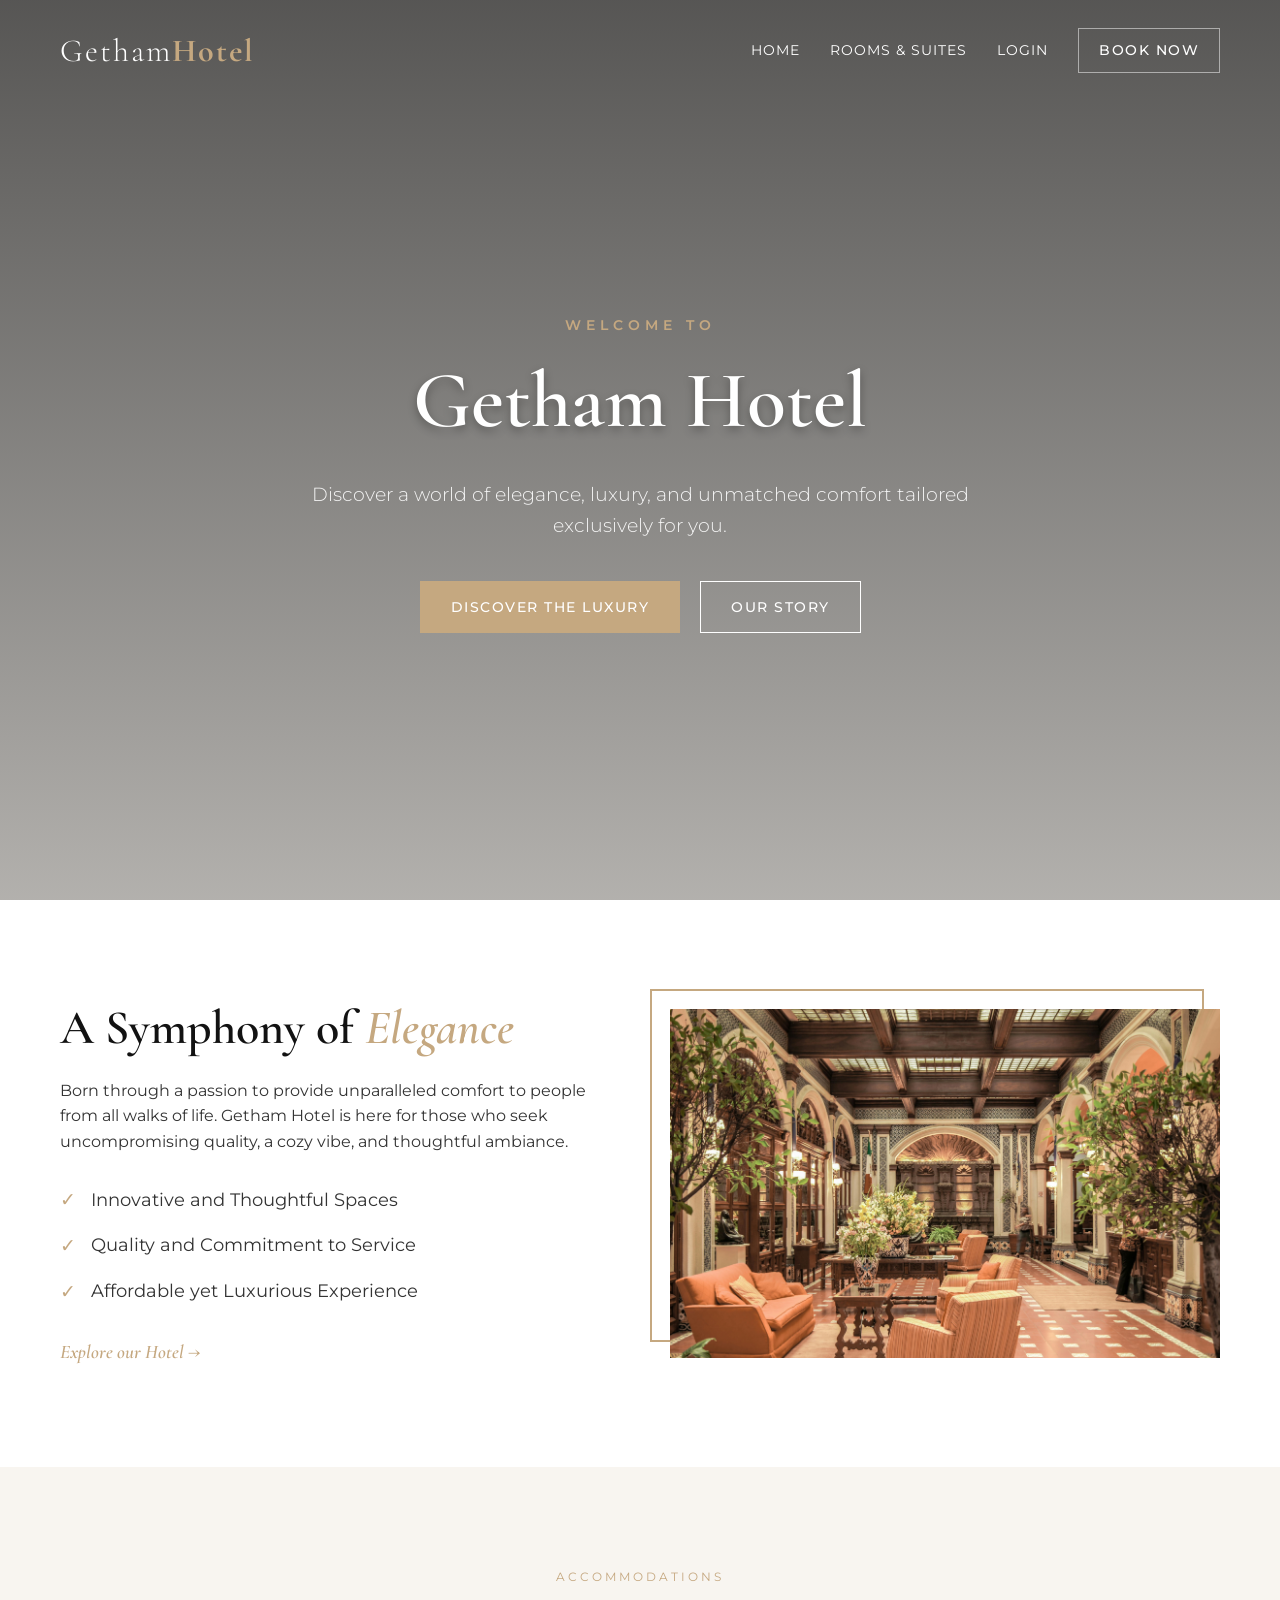
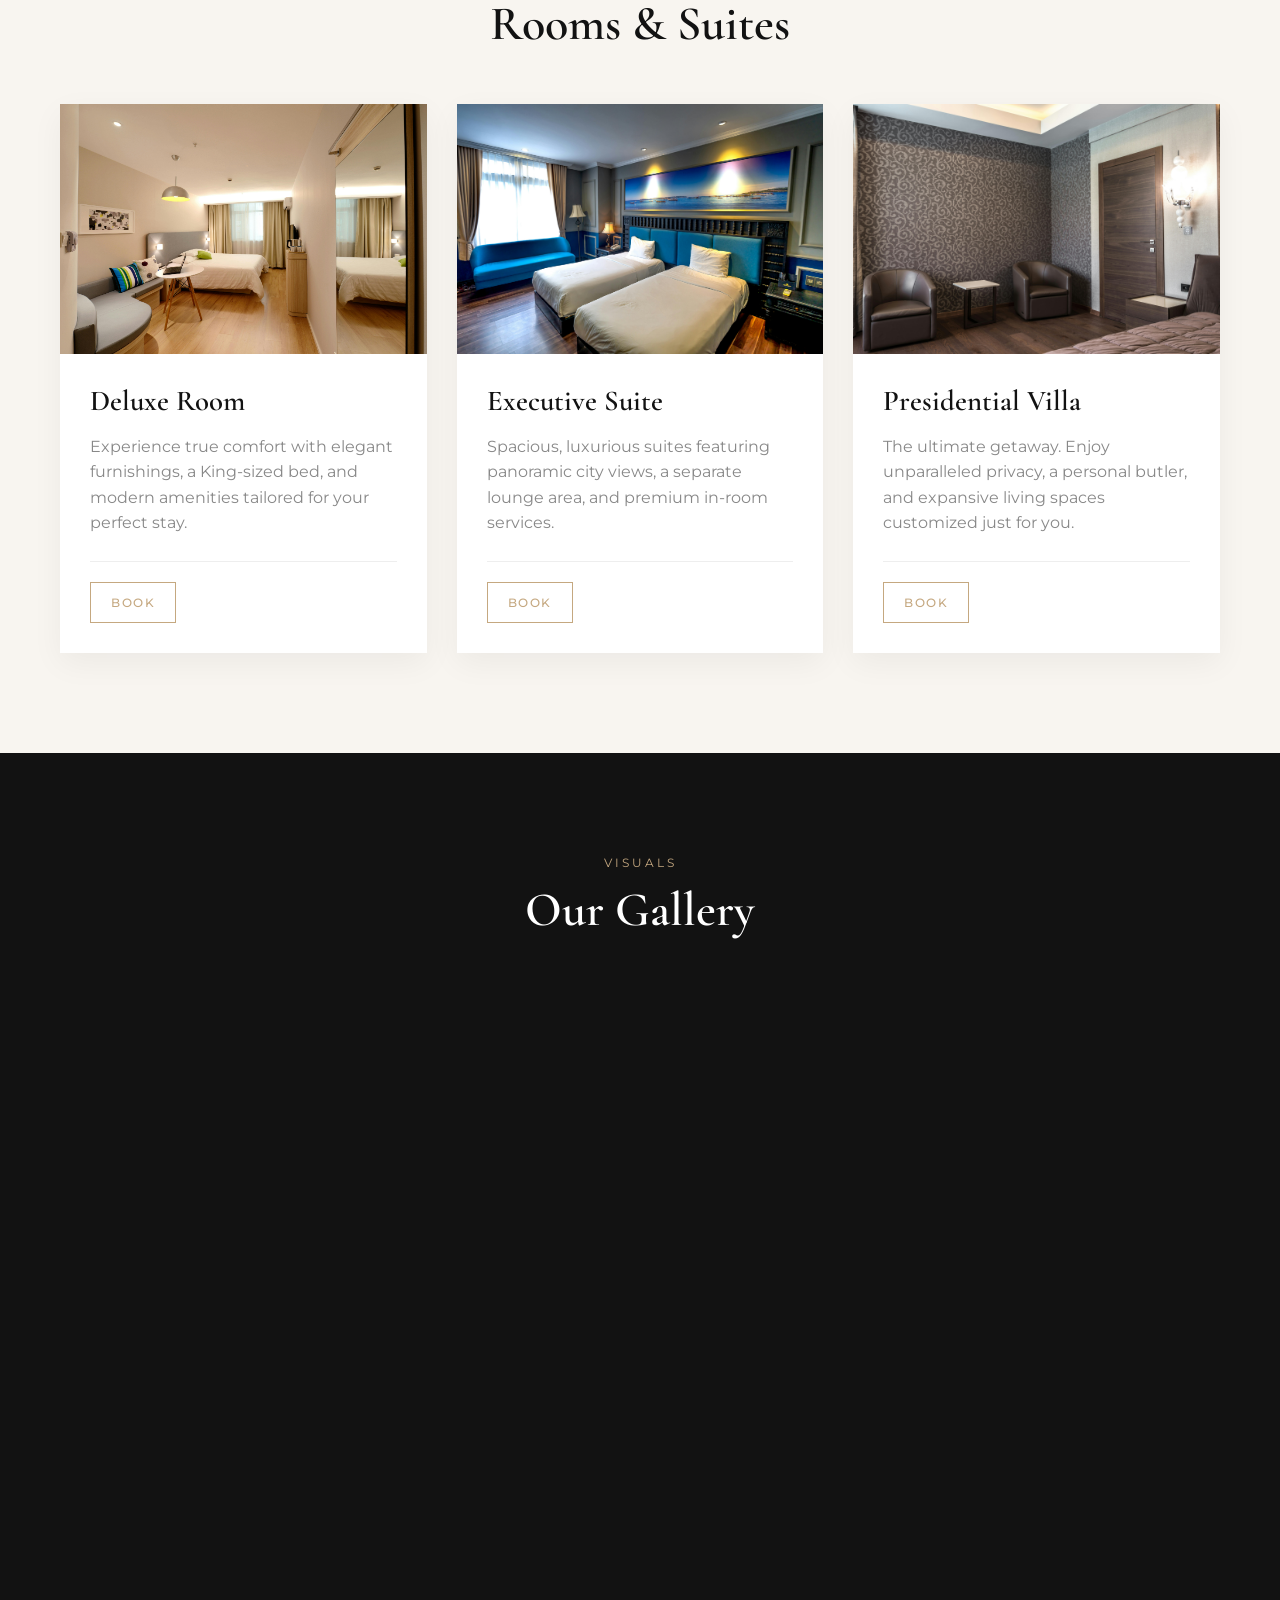
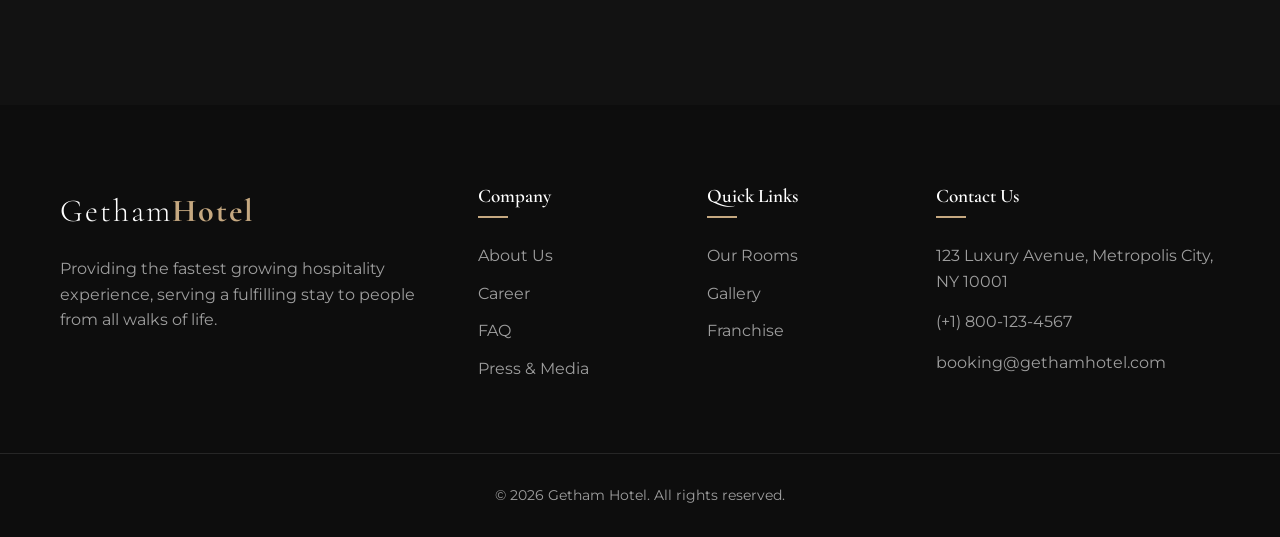
<file: backend/src/main/resources/static/index.html>
<!DOCTYPE html>
<html lang="en">

<head>
    <meta charset="UTF-8">
    <meta name="viewport" content="width=device-width, initial-scale=1.0">
    <meta name="description"
        content="Experience unparalleled luxury at Getham Hotel. Book your stay for a world-class experience.">
    <title>Getham Hotel | Unparalleled Luxury & Comfort</title>

    <!-- Google Fonts -->
    <link rel="preconnect" href="https://fonts.googleapis.com">
    <link rel="preconnect" href="https://fonts.gstatic.com" crossorigin>
    <link
        href="https://fonts.googleapis.com/css2?family=Cormorant+Garamond:ital,wght@0,300;0,400;0,600;0,700;1,400&family=Montserrat:wght@300;400;500;600&display=swap"
        rel="stylesheet">

    <!-- Custom CSS -->
    <link rel="stylesheet" href="css/style.css">
</head>

<body>
    <!-- Navbar -->
    <header class="navbar" id="navbar">
        <div class="container nav-container">
            <a href="#" class="logo">
                <span class="logo-text">Getham<span class="logo-accent">Hotel</span></span>
            </a>
            <div class="menu-toggle" id="mobile-menu">
                <span class="bar"></span>
                <span class="bar"></span>
                <span class="bar"></span>
            </div>
            <nav class="nav-links">
                <a href="index.html" class="nav-link active">Home</a>
                <a href="rooms.html" class="nav-link">Rooms & Suites</a>
                <a href="admin.html" class="nav-link" id="nav-admin" style="display:none;">Admin Dashboard</a>
                <a href="login.html" class="nav-link" id="nav-login">Login</a>
                <a href="#" class="nav-link" id="nav-logout" style="display:none;" onclick="logout()">Logout</a>
                <a href="rooms.html" class="btn btn-outline nav-cta">Book Now</a>
            </nav>
        </div>
    </header>

    <!-- Hero Section -->
    <section id="home" class="hero">
        <div class="hero-bg"></div>
        <div class="hero-overlay"></div>
        <div class="container hero-content">
            <h3 class="hero-subtitle fade-in-up">Welcome to</h3>
            <h1 class="hero-title fade-in-up delay-1">Getham Hotel</h1>
            <p class="hero-desc fade-in-up delay-2">Discover a world of elegance, luxury, and unmatched comfort tailored
                exclusively for you.</p>
            <div class="hero-actions fade-in-up delay-3">
                <a href="#rooms" class="btn btn-primary">Discover the Luxury</a>
                <a href="#about" class="btn btn-secondary">Our Story</a>
            </div>
        </div>
    </section>

    <!-- About Section -->
    <section id="about" class="section about">
        <div class="container about-container">
            <div class="about-text scroll-reveal">
                <h2 class="section-title">A Symphony of <span class="highlight">Elegance</span></h2>
                <p class="section-desc">Born through a passion to provide unparalleled comfort to people from all walks
                    of life. Getham Hotel is here for those who seek uncompromising quality, a cozy vibe, and thoughtful
                    ambiance.</p>
                <ul class="about-features">
                    <li><span class="checkmark">&#10003;</span> Innovative and Thoughtful Spaces</li>
                    <li><span class="checkmark">&#10003;</span> Quality and Commitment to Service</li>
                    <li><span class="checkmark">&#10003;</span> Affordable yet Luxurious Experience</li>
                </ul>
                <a href="#gallery" class="read-more">Explore our Hotel &rarr;</a>
            </div>
            <div class="about-image scroll-reveal delay-1">
                <div class="img-wrapper">
                    <img src="images/lobby.jpg"
                        alt="Getham Hotel Lobby">
                </div>
            </div>
        </div>
    </section>

    <!-- Rooms Section -->
    <section id="rooms" class="section rooms bg-light">
        <div class="container">
            <div class="section-header text-center scroll-reveal">
                <p class="section-subtitle">Accommodations</p>
                <h2 class="section-title">Rooms & Suites</h2>
            </div>
            <div class="grid rooms-grid">
                <!-- Room 1 -->
                <div class="card room-card scroll-reveal">
                    <div class="card-img">
                        <img src="images/room1.jpg"
                            alt="Deluxe Room">
                    </div>
                    <div class="card-content">
                        <h3>Deluxe Room</h3>
                        <p>Experience true comfort with elegant furnishings, a King-sized bed, and modern amenities
                            tailored for your perfect stay.</p>
                        <div class="card-footer">
                            <a href="#contact" class="btn btn-outline btn-sm">Book</a>
                        </div>
                    </div>
                </div>
                <!-- Room 2 -->
                <div class="card room-card scroll-reveal delay-1">
                    <div class="card-img">
                        <img src="images/room2.jpg"
                            alt="Executive Suite">
                    </div>
                    <div class="card-content">
                        <h3>Executive Suite</h3>
                        <p>Spacious, luxurious suites featuring panoramic city views, a separate lounge area, and
                            premium in-room services.</p>
                        <div class="card-footer">
                            <a href="#contact" class="btn btn-outline btn-sm">Book</a>
                        </div>
                    </div>
                </div>
                <!-- Room 3 -->
                <div class="card room-card scroll-reveal delay-2">
                    <div class="card-img">
                        <img src="images/room3.jpg"
                            alt="Presidential Villa">
                    </div>
                    <div class="card-content">
                        <h3>Presidential Villa</h3>
                        <p>The ultimate getaway. Enjoy unparalleled privacy, a personal butler, and expansive living
                            spaces customized just for you.</p>
                        <div class="card-footer">
                            <a href="#contact" class="btn btn-outline btn-sm">Book</a>
                        </div>
                    </div>
                </div>
            </div>
        </div>
    </section>

    <!-- Gallery Section -->
    <section id="gallery" class="section gallery">
        <div class="container">
            <div class="section-header text-center scroll-reveal">
                <p class="section-subtitle">Visuals</p>
                <h2 class="section-title">Our Gallery</h2>
            </div>
            <div class="gallery-grid">
                <div class="gallery-item scroll-reveal"><img
                        src="images/dining.jpg"
                        alt="Dining"></div>
                <div class="gallery-item scroll-reveal delay-1"><img
                        src="images/pool.jpg"
                        alt="Pool"></div>
                <div class="gallery-item scroll-reveal delay-2"><img
                        src="images/spa.jpg"
                        alt="Spa"></div>
                <div class="gallery-item scroll-reveal"><img
                        src="images/lounge.jpg"
                        alt="Lounge"></div>
                <div class="gallery-item scroll-reveal delay-1"><img
                        src="images/bar.jpg"
                        alt="Bar"></div>
                <div class="gallery-item scroll-reveal delay-2"><img
                        src="images/exterior.jpg"
                        alt="Exterior"></div>
            </div>
        </div>
    </section>

    <!-- Footer / Contact -->
    <footer id="contact" class="footer">
        <div class="container footer-container">
            <div class="footer-col about-col">
                <a href="#" class="logo footer-logo">
                    <span class="logo-text">Getham<span class="logo-accent">Hotel</span></span>
                </a>
                <p>Providing the fastest growing hospitality experience, serving a fulfilling stay to people from all
                    walks of life.</p>
            </div>
            <div class="footer-col links-col">
                <h4>Company</h4>
                <a href="#about">About Us</a>
                <a href="#">Career</a>
                <a href="#">FAQ</a>
                <a href="#">Press & Media</a>
            </div>
            <div class="footer-col links-col">
                <h4>Quick Links</h4>
                <a href="#rooms">Our Rooms</a>
                <a href="#gallery">Gallery</a>
                <a href="#">Franchise</a>
            </div>
            <div class="footer-col contact-col">
                <h4>Contact Us</h4>
                <p class="address">123 Luxury Avenue, Metropolis City, NY 10001</p>
                <p class="phone"><a href="tel:+18001234567">(+1) 800-123-4567</a></p>
                <p class="email"><a href="mailto:booking@gethamhotel.com">booking@gethamhotel.com</a></p>
            </div>
        </div>
        <div class="footer-bottom">
            <p>&copy; 2026 Getham Hotel. All rights reserved.</p>
        </div>
    </footer>

    <!-- Custom JS -->
    <script src="js/main.js"></script>
</body>

</html>
</file>
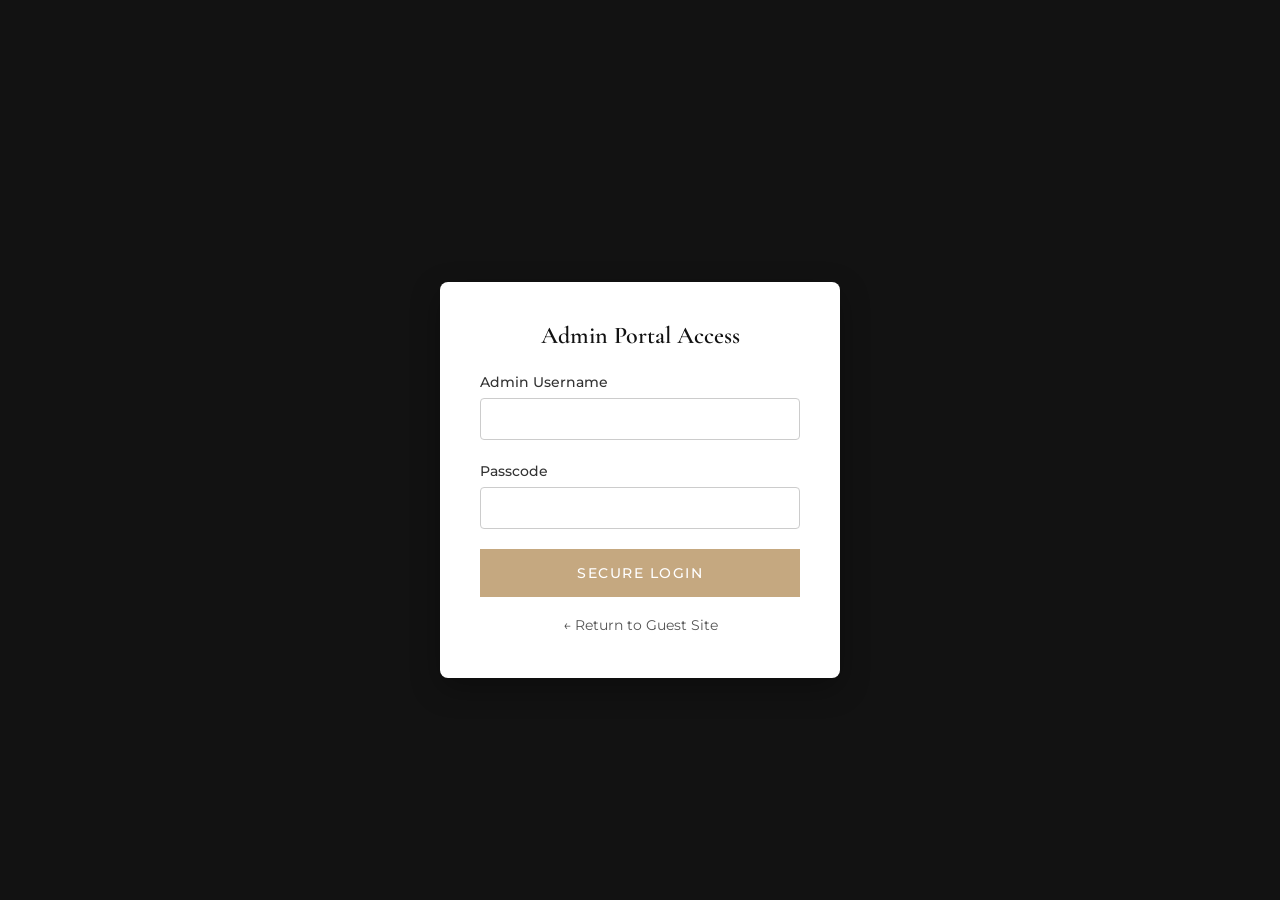
<file: backend/src/main/resources/static/admin-login.html>
<!DOCTYPE html>
<html lang="en">

<head>
    <meta charset="UTF-8">
    <meta name="viewport" content="width=device-width, initial-scale=1.0">
    <title>Getham Hotel | Admin Authentication</title>
    <link href="https://fonts.googleapis.com/css2?family=Cormorant+Garamond:wght@400;600&family=Montserrat:wght@300;400;500&display=swap" rel="stylesheet">
    <link rel="stylesheet" href="css/style.css">
    <style>
        .auth-container {
            min-height: 100vh;
            display: flex;
            align-items: center;
            justify-content: center;
            padding: 100px 20px 40px;
            background-color: var(--color-bg-dark);
        }

        .auth-card {
            background: #fff;
            padding: 40px;
            border-radius: 8px;
            box-shadow: 0 10px 30px rgba(0, 0, 0, 0.3);
            width: 100%;
            max-width: 400px;
            text-align: center;
        }

        .auth-card h2 {
            margin-bottom: 20px;
            color: var(--color-bg-dark);
        }

        .form-group {
            margin-bottom: 20px;
            text-align: left;
        }

        .form-group label {
            display: block;
            margin-bottom: 5px;
            font-weight: 500;
            font-size: 14px;
        }

        .form-group input {
            width: 100%;
            padding: 12px;
            border: 1px solid #ccc;
            border-radius: 4px;
            font-family: var(--font-body);
        }

        .error-msg {
            color: red;
            font-size: 14px;
            margin-bottom: 10px;
            display: none;
        }
    </style>
</head>

<body>
    <div class="auth-container">
        <div class="auth-card" id="login-box">
            <h2>Admin Portal Access</h2>
            <div id="login-error" class="error-msg"></div>
            <form id="login-form">
                <div class="form-group">
                    <label>Admin Username</label>
                    <input type="text" id="login-username" required>
                </div>
                <div class="form-group">
                    <label>Passcode</label>
                    <input type="password" id="login-password" required>
                </div>
                <button type="submit" class="btn btn-primary" style="width:100%">Secure Login</button>
            </form>
            <div style="margin-top: 15px;">
                <a href="index.html" style="font-size:14px; color:#555; text-decoration:none;">&larr; Return to Guest Site</a>
            </div>
        </div>
    </div>

    <script src="js/main.js"></script>
    <script>
        document.getElementById('login-form').addEventListener('submit', async (e) => {
            e.preventDefault();
            const u = document.getElementById('login-username').value;
            const p = document.getElementById('login-password').value;
            const API = "https://getham-hotel.onrender.com";

            try {
                const res = await fetch(API + '/auth/login', {
                    method: 'POST',
                    headers: { 'Content-Type': 'application/json' },
                    body: JSON.stringify({ username: u, password: p })
                });

                if (res.ok) {
                    const data = await res.json();
                    if (data.role !== 'ADMIN') {
                        const err = document.getElementById('login-error');
                        err.innerText = "Access Denied: Administrator Privileges Required.";
                        err.style.display = 'block';
                        return;
                    }
                    localStorage.setItem('jwt', data.token);
                    localStorage.setItem('role', data.role);
                    localStorage.setItem('userId', data.id);
                    window.location.href = 'admin.html';
                } else {
                    const err = document.getElementById('login-error');
                    err.innerText = "Invalid credentials";
                    err.style.display = 'block';
                }
            } catch (e) { console.error(e); }
        });
    </script>
</body>

</html>
</file>
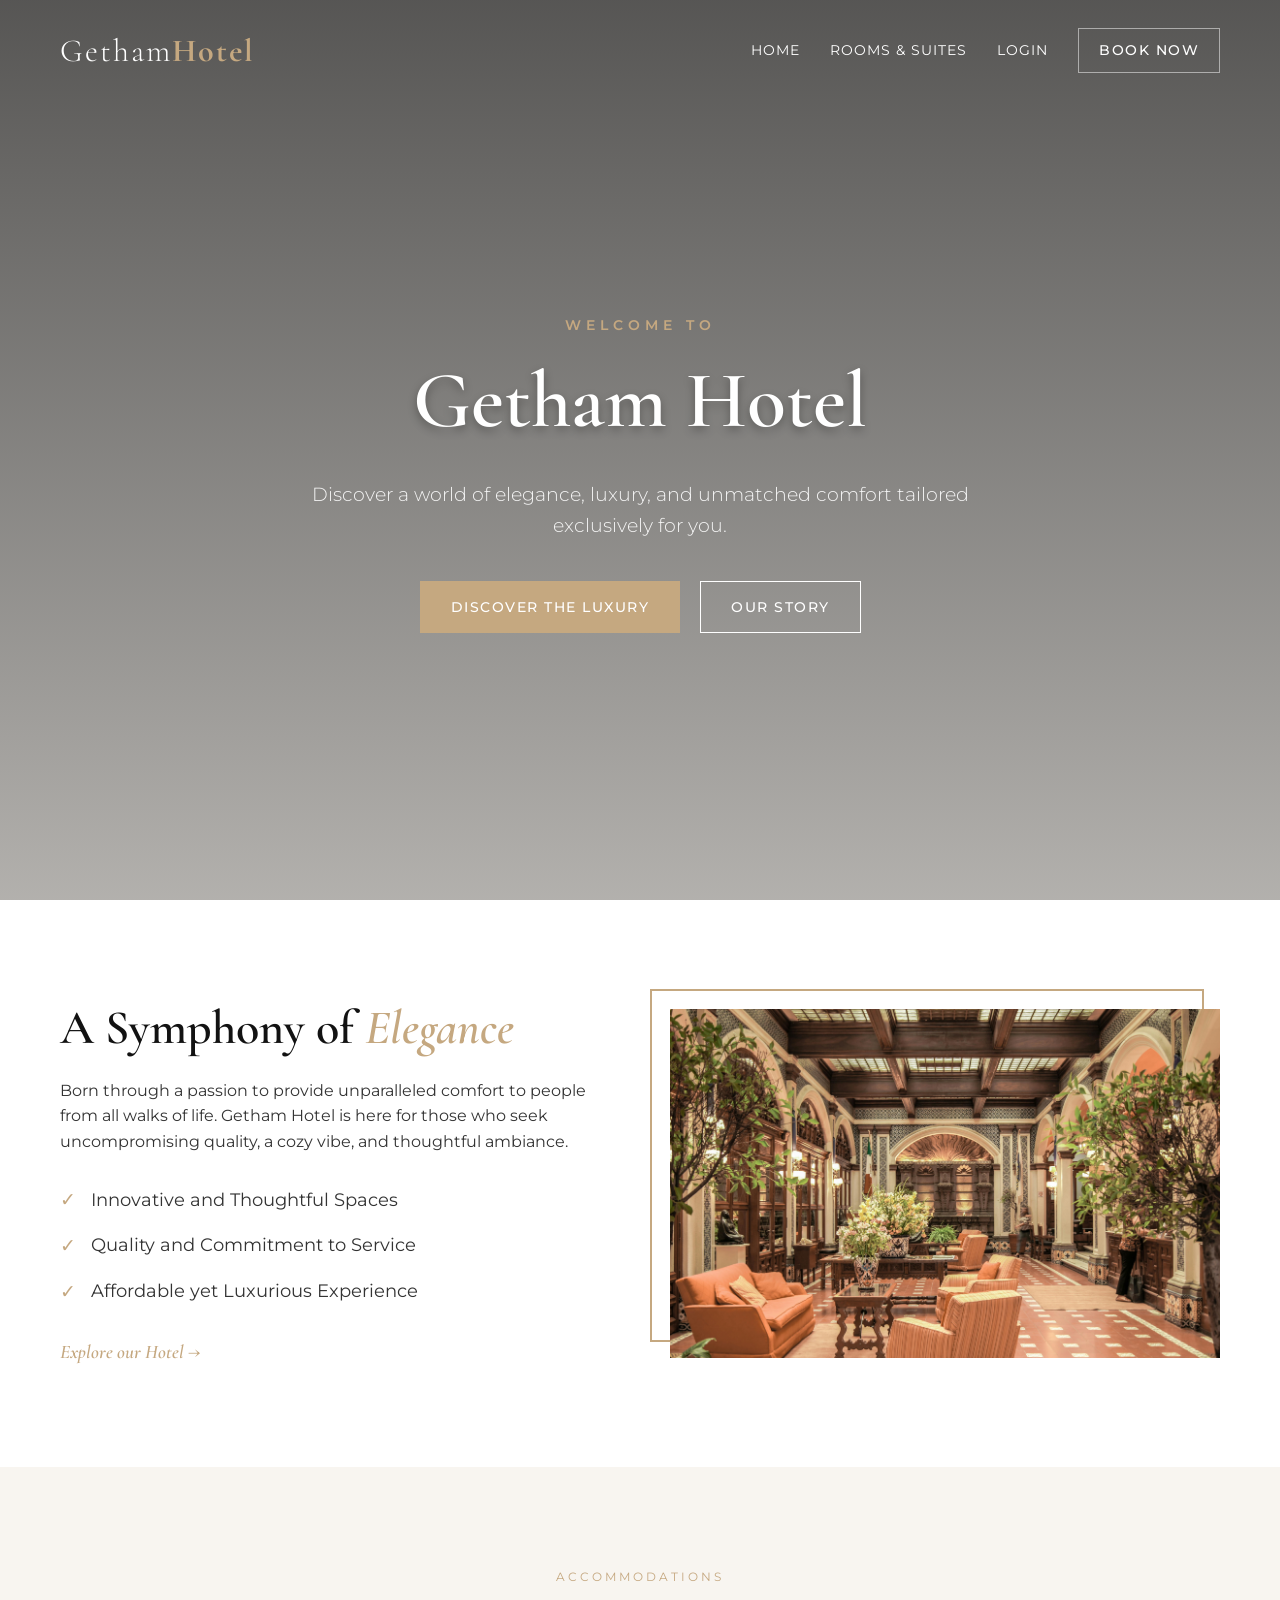
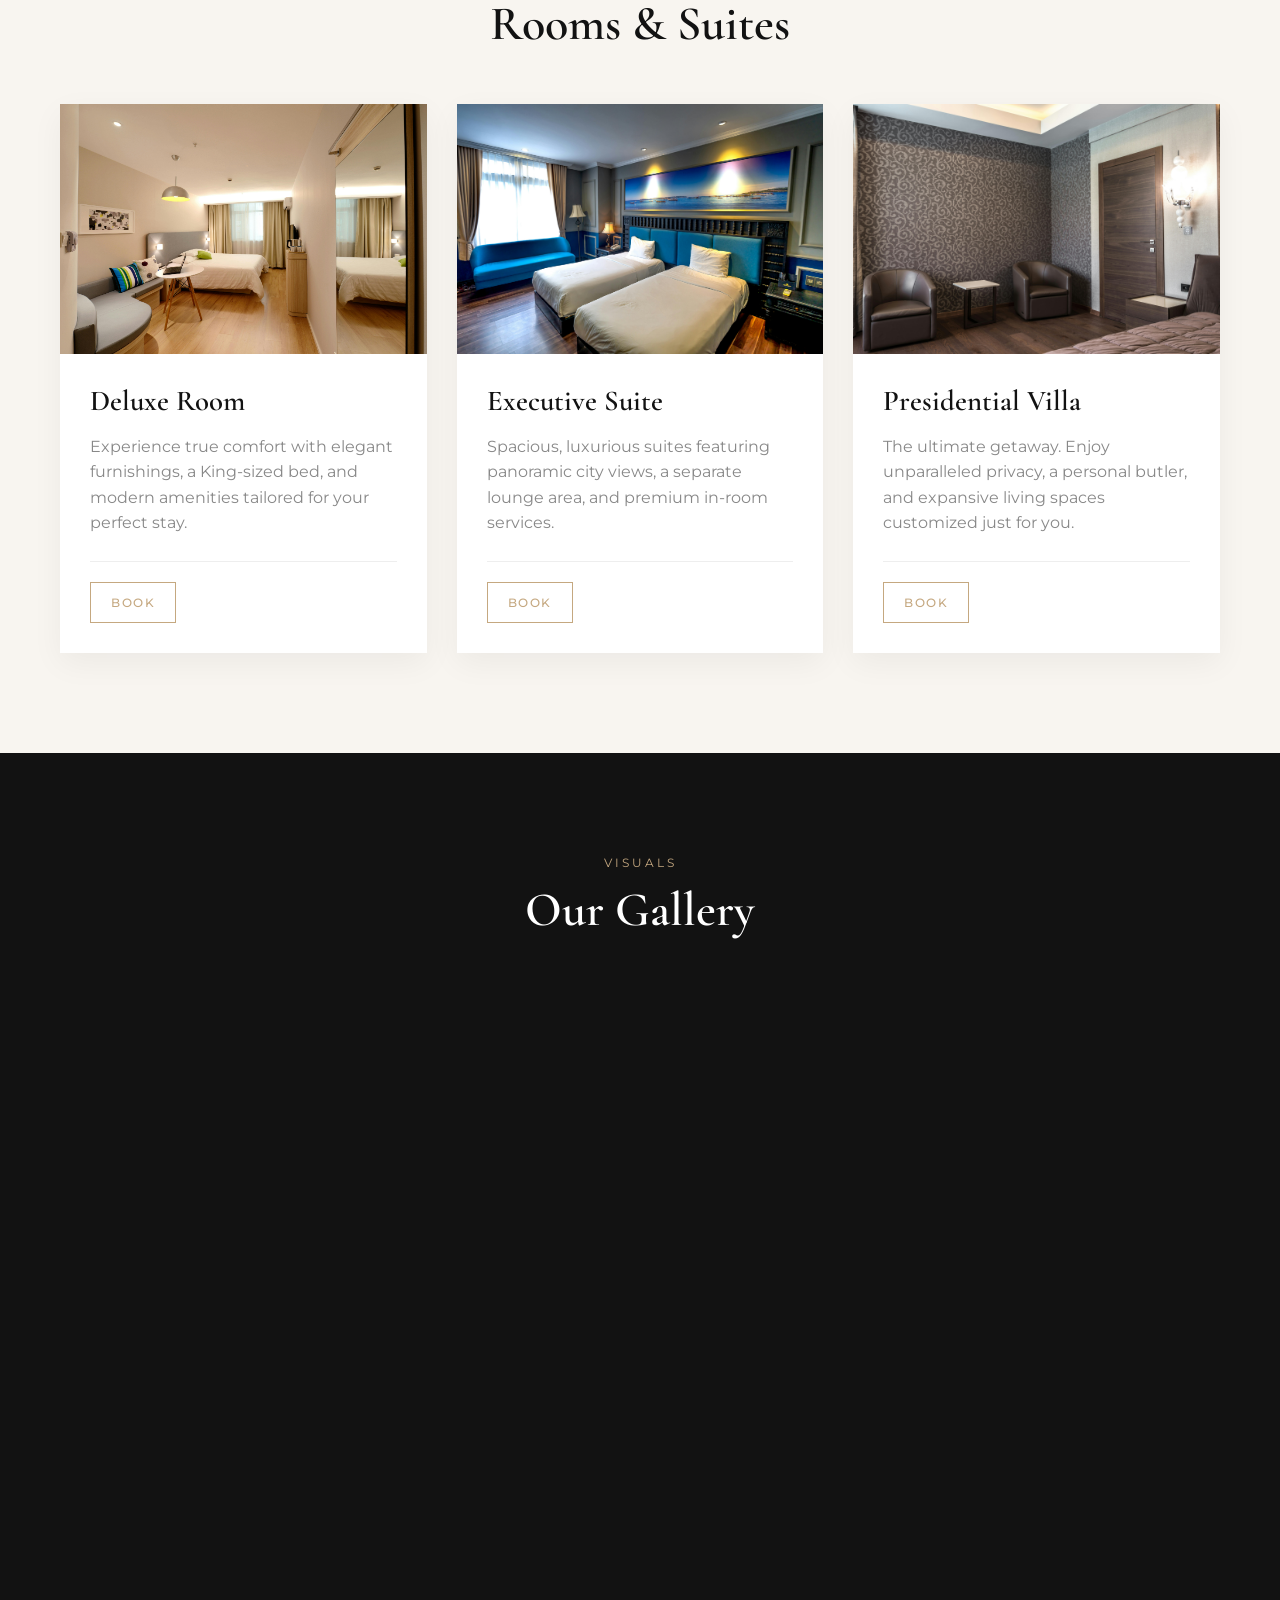
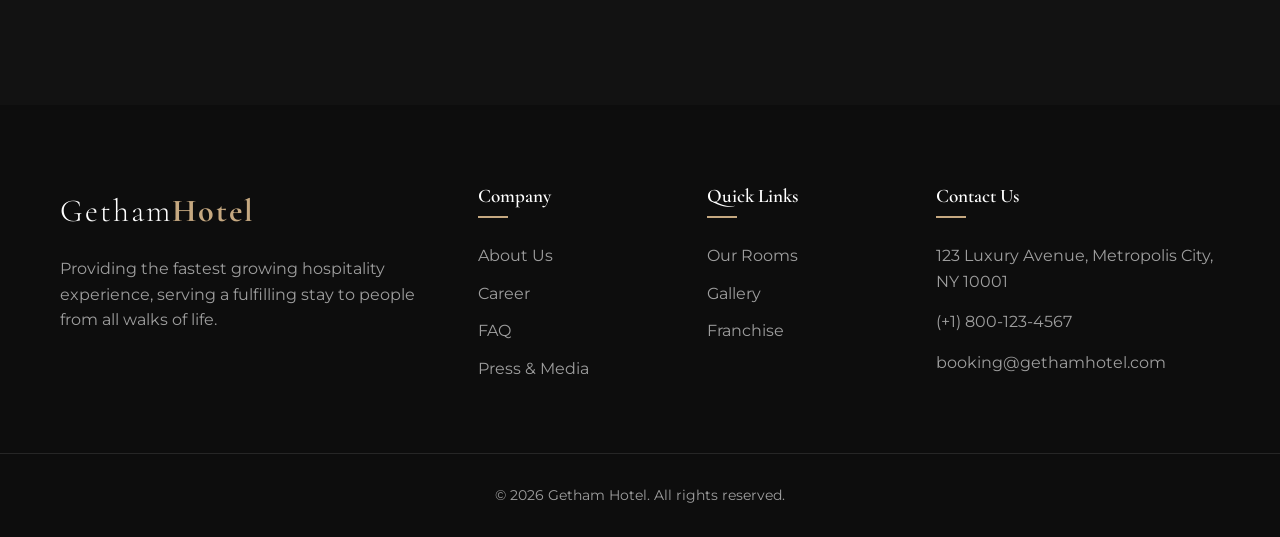
<file: backend/src/main/resources/static/admin.html>
<!DOCTYPE html>
<html lang="en">

<head>
    <meta charset="UTF-8">
    <meta name="viewport" content="width=device-width, initial-scale=1.0">
    <title>Getham Hotel | Admin Pro Dashboard</title>
    <link
        href="https://fonts.googleapis.com/css2?family=Cormorant+Garamond:wght@400;600&family=Montserrat:wght@300;400;500&display=swap"
        rel="stylesheet">
    <link rel="stylesheet" href="css/style.css">
    <style>
        .admin-container {
            max-width: 1200px;
            margin: 120px auto 50px;
            padding: 20px;
        }

        .panel {
            background: #fff;
            padding: 25px;
            border-radius: 8px;
            box-shadow: 0 4px 15px rgba(0, 0, 0, 0.05);
            margin-bottom: 30px;
        }

        .panel h3 {
            margin-bottom: 20px;
            border-bottom: 1px solid #eee;
            padding-bottom: 10px;
            color: var(--color-bg-dark);
        }

        table {
            width: 100%;
            border-collapse: collapse;
            font-size: 14px;
        }

        th, td {
            padding: 15px;
            text-align: left;
            border-bottom: 1px solid #ddd;
        }

        th {
            background-color: #fcfcfc;
            color: #555;
            font-weight: 600;
        }

        .form-group {
            margin-bottom: 15px;
        }

        .form-group input {
            width: 100%;
            padding: 10px;
            border: 1px solid #ddd;
            border-radius: 4px;
        }

        .btn-sm-del {
            color: red;
            border: 1px solid red;
            background: transparent;
            padding: 5px 10px;
            border-radius: 4px;
            cursor: pointer;
            transition: 0.2s;
        }

        .btn-sm-del:hover {
            background: red;
            color: white;
        }

        .btn-sm-action {
            color: var(--color-primary);
            border: 1px solid var(--color-primary);
            background: transparent;
            padding: 5px 10px;
            border-radius: 4px;
            cursor: pointer;
            transition: 0.2s;
            margin-right: 5px;
        }

        .btn-sm-action:hover {
            background: var(--color-primary);
            color: white;
        }

        .stats-grid {
            display: grid;
            grid-template-columns: repeat(auto-fit, minmax(180px, 1fr));
            gap: 20px;
        }

        .stat-card {
            background: #fdfaf5;
            padding: 20px;
            border-radius: 8px;
            border: 1px solid #eee;
            text-align: center;
        }
        
        .stat-card h3 {
            border: none;
            padding: 0;
            margin: 0 0 10px 0;
            font-size: 14px;
            color: #777;
        }

        .stat-card h2 {
            margin: 0;
            color: var(--color-primary);
            font-size: 28px;
        }
    </style>
</head>

<body class="bg-light">
    <header class="navbar scrolled">
        <div class="container nav-container">
            <a href="index.html" class="logo"><span class="logo-text">Getham<span
                        class="logo-accent">Admin Pro</span></span></a>
            <nav class="nav-links">
                <a href="index.html" class="nav-link">Home</a>
                <a href="#" class="nav-link" onclick="logout()">Logout</a>
            </nav>
        </div>
    </header>

    <div class="container admin-container">
        <h2 style="margin-bottom: 30px;">Dashboard Analytics</h2>

        <!-- Stats Panel -->
        <div class="panel">
            <div class="stats-grid">
                <div class="stat-card"><h3>Total Rooms</h3><h2 id="s-rooms">0</h2></div>
                <div class="stat-card"><h3>Total Bookings</h3><h2 id="s-bookings">0</h2></div>
                <div class="stat-card"><h3>Active Bookings</h3><h2 id="s-active">0</h2></div>
                <div class="stat-card"><h3>Total Users</h3><h2 id="s-users">0</h2></div>
                <div class="stat-card"><h3>Total Revenue</h3><h2>₹<span id="s-revenue">0</span></h2></div>
            </div>
        </div>

        <!-- Revenue Report -->
        <div class="panel">
            <h3>Monthly Revenue Report</h3>
            <table>
                <thead>
                    <tr><th>Fiscal Month</th><th>Total Revenue (₹)</th></tr>
                </thead>
                <tbody id="revenue-table"></tbody>
            </table>
        </div>

        <!-- Rooms Panel -->
        <div class="panel">
            <div style="display:flex; justify-content:space-between; align-items:center;">
                <h3 style="border:none; margin:0; padding:0;">Manage Rooms</h3>
                <button class="btn btn-primary btn-sm" onclick="document.getElementById('add-room-form').style.display='block'">+ Add Room</button>
            </div>
            
            <form id="add-room-form" style="display:none; margin: 20px 0; padding:20px; background:#fafafa; border-radius:8px; border: 1px solid #eee;">
                <div style="display:grid; grid-template-columns: 1fr 1fr 1fr; gap: 15px;">
                    <div class="form-group"><input type="text" id="r-number" placeholder="Room No. (e.g. 101)" required></div>
                    <div class="form-group"><input type="text" id="r-type" placeholder="Type (e.g. Deluxe, Suite)" required></div>
                    <div class="form-group"><input type="number" id="r-price" placeholder="Price per night (₹)" required></div>
                </div>
                <div style="display:flex; justify-content:flex-end; gap:10px;">
                    <button type="button" class="btn btn-outline" onclick="document.getElementById('add-room-form').style.display='none'">Cancel</button>
                    <button type="submit" class="btn btn-primary">Save Room</button>
                </div>
            </form>

            <table style="margin-top: 20px;">
                <thead>
                    <tr>
                        <th>ID</th>
                        <th>Number</th>
                        <th>Type</th>
                        <th>Price</th>
                        <th>Status</th>
                        <th>Action</th>
                    </tr>
                </thead>
                <tbody id="rooms-table"></tbody>
            </table>
        </div>

        <!-- Bookings Panel -->
        <div class="panel">
            <h3>Booking History</h3>
            <table>
                <thead>
                    <tr>
                        <th>ID</th>
                        <th>User ID</th>
                        <th>Room ID</th>
                        <th>Dates (In - Out)</th>
                        <th>Total (₹)</th>
                        <th>Status</th>
                        <th>Action</th>
                    </tr>
                </thead>
                <tbody id="bookings-table"></tbody>
            </table>
        </div>

        <!-- Users Panel -->
        <div class="panel">
            <h3>Registered Users</h3>
            <table>
                <thead>
                    <tr>
                        <th>ID</th>
                        <th>Username</th>
                        <th>Email</th>
                        <th>Phone</th>
                        <th>Role</th>
                        <th>Action</th>
                    </tr>
                </thead>
                <tbody id="users-table"></tbody>
            </table>
        </div>

        <!-- Payments Panel -->
        <div class="panel">
            <h3>Payments Ledger</h3>
            <table>
                <thead>
                    <tr>
                        <th>ID</th>
                        <th>Booking ID</th>
                        <th>Amount (₹)</th>
                        <th>Method</th>
                        <th>Status</th>
                    </tr>
                </thead>
                <tbody id="payments-table"></tbody>
            </table>
        </div>

    </div>

    <script src="js/main.js"></script>
    <script>
        document.addEventListener('DOMContentLoaded', () => {
            const role = localStorage.getItem('role');
            if (role !== 'ADMIN') {
                alert('Access Denied. Administrator clearance required.');
                window.location.href = 'index.html';
            }
            loadData();
        });

        const API = "https://getham-hotel.onrender.com";
        const getHeaders = () => ({ 'Authorization': 'Bearer ' + localStorage.getItem('jwt'), 'Content-Type': 'application/json' });

        const monthNames = ["Undefined", "January", "February", "March", "April", "May", "June", "July", "August", "September", "October", "November", "December"];

        async function loadData() {
            try {
                // Load Stats
                const sRes = await fetch(API + '/admin/stats', { headers: getHeaders() });
                if (sRes.ok) {
                    const stats = await sRes.json();
                    document.getElementById('s-rooms').innerText = stats.totalRooms;
                    document.getElementById('s-bookings').innerText = stats.totalBookings;
                    document.getElementById('s-active').innerText = stats.activeBookings;
                    document.getElementById('s-users').innerText = stats.totalUsers;
                    document.getElementById('s-revenue').innerText = parseFloat(stats.totalRevenue).toLocaleString();
                }

                // Load Monthly Revenue
                const revRes = await fetch(API + '/admin/revenue', { headers: getHeaders() });
                if (revRes.ok) {
                    const rev = await revRes.json();
                    document.getElementById('revenue-table').innerHTML = rev.map(r => 
                        `<tr><td><strong style="color:var(--color-primary)">${monthNames[r[0]] || r[0]}</strong></td><td>₹${parseFloat(r[1]).toLocaleString()}</td></tr>`
                    ).join('');
                }

                // Load Rooms
                const rRes = await fetch(API + '/admin/rooms', { headers: getHeaders() });
                if (rRes.ok) {
                    const rooms = await rRes.json();
                    document.getElementById('rooms-table').innerHTML = rooms.map(r =>
                        `<tr>
                            <td>${r.id}</td><td>${r.number}</td><td>${r.type}</td><td>₹${r.price}</td>
                            <td><strong style="color:${r.available ? 'green' : 'red'}">${r.available ? 'Available' : 'Booked'}</strong></td>
                            <td>
                                <button onclick="viewCalendar(${r.id})" class="btn-sm-action">Calendar</button>
                                <button onclick="deleteRoom(${r.id})" class="btn-sm-del">Delete</button>
                            </td>
                        </tr>`
                    ).join('');
                }

                // Load Bookings History
                const bRes = await fetch(API + '/admin/bookings', { headers: getHeaders() });
                if (bRes.ok) {
                    const bookings = await bRes.json();
                    document.getElementById('bookings-table').innerHTML = bookings.map(b =>
                        `<tr>
                            <td>${b.id}</td><td>${b.userId}</td><td>${b.roomId}</td>
                            <td>${b.checkIn} &rarr; ${b.checkOut}</td><td>₹${b.totalPrice}</td>
                            <td><strong style="color:${b.status==='COMPLETED'?'green':'#f39c12'}">${b.status}</strong></td>
                            <td>
                                ${b.status !== 'COMPLETED' ? `<button onclick="checkoutBooking(${b.id})" class="btn-sm-action">Checkout</button>` : ''}
                                <button onclick="deleteBooking(${b.id})" class="btn-sm-del">Delete</button>
                            </td>
                        </tr>`
                    ).join('');
                }

                // Load Users
                const uRes = await fetch(API + '/admin/users', { headers: getHeaders() });
                if (uRes.ok) {
                    const users = await uRes.json();
                    document.getElementById('users-table').innerHTML = users.map(u =>
                        `<tr>
                            <td>${u.id}</td><td>${u.username}</td><td>${u.email}</td><td>${u.phone || 'N/A'}</td><td>${u.role}</td>
                            <td><button onclick="deleteUser(${u.id})" class="btn-sm-del">Delete</button></td>
                        </tr>`
                    ).join('');
                }

                // Load Payments
                const pRes = await fetch(API + '/payment', { headers: getHeaders() });
                if (pRes.ok) {
                    const payments = await pRes.json();
                    document.getElementById('payments-table').innerHTML = payments.map(p =>
                        `<tr>
                            <td>${p.id}</td><td>${p.bookingId}</td><td>₹${p.amount}</td><td>${p.paymentType}</td>
                            <td><strong style="color:green;">${p.status}</strong></td>
                        </tr>`
                    ).join('');
                }
            } catch (e) { console.error(e); }
        }

        document.getElementById('add-room-form').addEventListener('submit', async (e) => {
            e.preventDefault();
            const payload = {
                number: document.getElementById('r-number').value,
                type: document.getElementById('r-type').value,
                price: parseFloat(document.getElementById('r-price').value),
                available: true
            };
            try {
                const res = await fetch(API + '/rooms', { method: 'POST', headers: getHeaders(), body: JSON.stringify(payload) });
                if (res.ok) {
                    document.getElementById('add-room-form').reset();
                    document.getElementById('add-room-form').style.display = 'none';
                    loadData();
                } else alert("Failed to add room.");
            } catch (e) { }
        });

        async function viewCalendar(id) {
            const res = await fetch(API + '/admin/room/' + id + '/bookings', { headers: getHeaders() });
            if(res.ok){
                const bks = await res.json();
                let txt = "ROOM " + id + " CALENDAR:\n========================\n\n";
                if(bks.length === 0) txt += "No bookings tied to this room.";
                else bks.forEach(b => txt += "[ " + b.checkIn + "  -->  " + b.checkOut + " ] (Status: " + b.status + ")\n");
                alert(txt);
            } else alert("Failed to fetch room calendar.");
        }

        async function checkoutBooking(id) {
            if(!confirm("Release Room & Mark Booking #" + id + " Completed?")) return;
            const res = await fetch(API + '/admin/checkout/' + id, { method: 'POST', headers: getHeaders() });
            if(res.ok) loadData();
            else alert("Failed to execute Guest Checkout.");
        }

        async function deleteRoom(id) {
            if (!confirm('Permanently delete Room #' + id + '?')) return;
            const res = await fetch(API + '/rooms/' + id, { method: 'DELETE', headers: getHeaders() });
            if (res.ok) loadData();
            else alert("Failed to delete room.");
        }

        async function deleteBooking(id) {
            if (!confirm('Permanently delete Booking #' + id + '?')) return;
            const res = await fetch(API + '/admin/booking/' + id, { method: 'DELETE', headers: getHeaders() });
            if (res.ok) loadData();
            else alert("Failed to delete booking.");
        }

        async function deleteUser(id) {
            if (!confirm('Permanently delete User #' + id + '?')) return;
            const res = await fetch(API + '/admin/user/' + id, { method: 'DELETE', headers: getHeaders() });
            if (res.ok) loadData();
            else alert("Failed to delete user.");
        }
    </script>
</body>

</html>
</file>
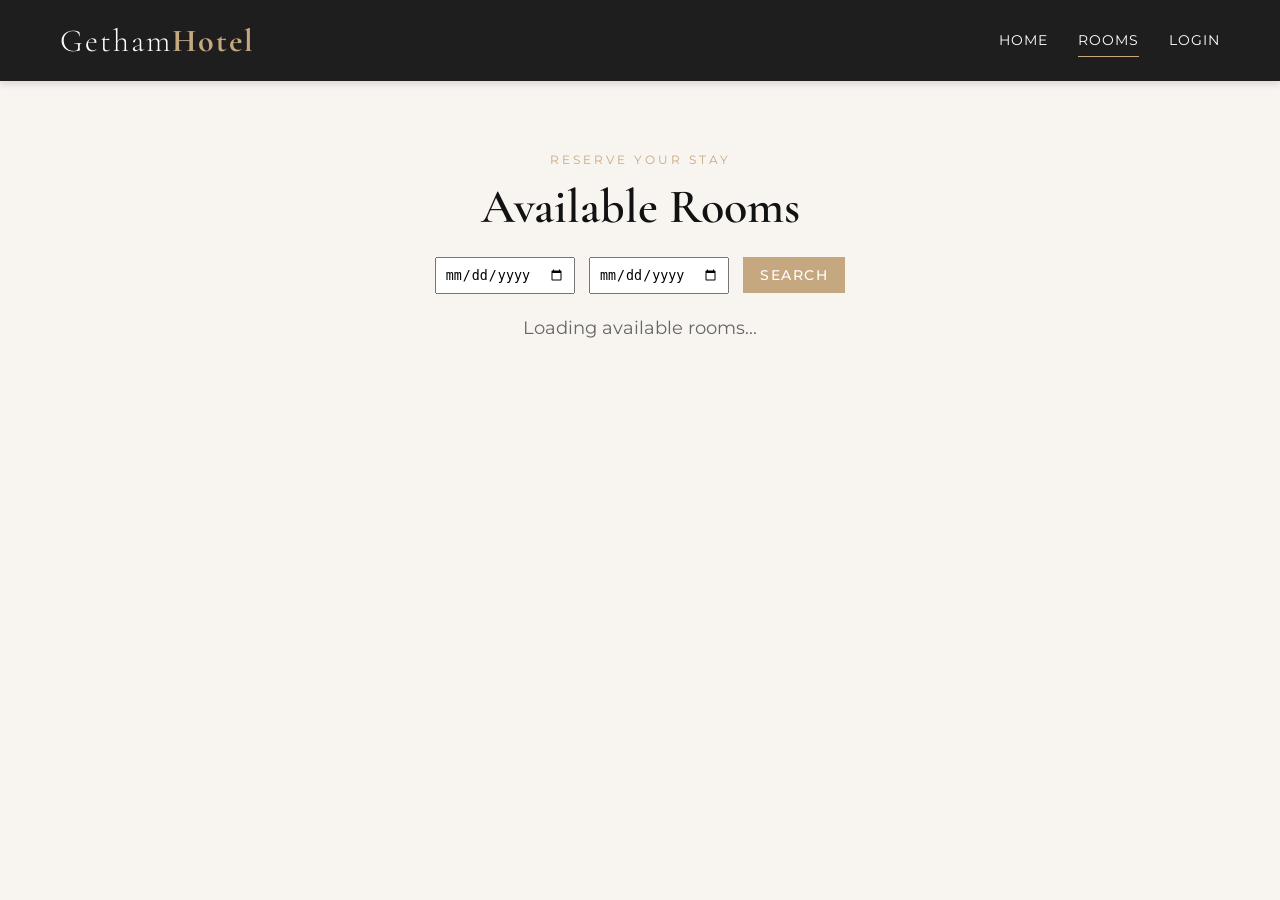
<file: backend/src/main/resources/static/booking.html>
<!DOCTYPE html>
<html lang="en">

<head>
    <meta charset="UTF-8">
    <meta name="viewport" content="width=device-width, initial-scale=1.0">
    <title>Getham Hotel | Booking</title>
    <link
        href="https://fonts.googleapis.com/css2?family=Cormorant+Garamond:wght@400;600&family=Montserrat:wght@300;400;500&display=swap"
        rel="stylesheet">
    <link rel="stylesheet" href="css/style.css">
    <style>
        .booking-container {
            max-width: 600px;
            margin: 150px auto;
            background: #fff;
            padding: 40px;
            border-radius: 8px;
            box-shadow: 0 5px 20px rgba(0, 0, 0, 0.05);
        }

        .form-group {
            margin-bottom: 20px;
            text-align: left;
        }

        .form-group label {
            display: block;
            margin-bottom: 5px;
            font-weight: 500;
        }

        .form-group input {
            width: 100%;
            padding: 10px;
            border: 1px solid #ccc;
            border-radius: 4px;
            font-family: var(--font-body);
        }
    </style>
</head>

<body class="bg-light">
    <header class="navbar scrolled">
        <div class="container nav-container">
            <a href="index.html" class="logo"><span class="logo-text">Getham<span
                        class="logo-accent">Hotel</span></span></a>
            <nav class="nav-links">
                <a href="index.html" class="nav-link">Home</a>
                <a href="rooms.html" class="nav-link">Rooms</a>
                <a href="admin.html" class="nav-link" id="nav-admin" style="display:none;">Admin</a>
                <a href="#" class="nav-link" id="nav-logout" onclick="logout()">Logout</a>
            </nav>
        </div>
    </header>

    <div class="booking-container">
        <h2 style="margin-bottom:20px; color:var(--color-bg-dark)">Complete Your Booking</h2>
        <div id="booking-msg" style="margin-bottom:15px;"></div>
        <form id="booking-form">
            <div class="form-group">
                <label>Check In Date</label>
                <input type="date" id="checkin" required>
            </div>
            <div class="form-group">
                <label>Check Out Date</label>
                <input type="date" id="checkout" required>
            </div>
            <p style="margin-bottom: 20px; font-weight: bold;">Est. Total: ₹<span id="total-price">0</span></p>
            <button type="submit" class="btn btn-primary" style="width:100%">Confirm Booking</button>
        </form>
    </div>

    <script src="js/main.js"></script>
    <script>
        const roomId = localStorage.getItem('bookingRoomId');
        const pricePerNight = localStorage.getItem('bookingRoomPrice');
        const userId = localStorage.getItem('userId');

        if (!roomId || !userId) {
            window.location.href = 'rooms.html';
        }

        document.getElementById('checkout').addEventListener('change', calculateTotal);
        document.getElementById('checkin').addEventListener('change', calculateTotal);

        document.addEventListener('DOMContentLoaded', () => {
            const ci = localStorage.getItem('bookingCheckIn');
            const co = localStorage.getItem('bookingCheckOut');
            if (ci) document.getElementById('checkin').value = ci;
            if (co) document.getElementById('checkout').value = co;
            calculateTotal();
        });

        function calculateTotal() {
            const inDate = new Date(document.getElementById('checkin').value);
            const outDate = new Date(document.getElementById('checkout').value);
            if (inDate && outDate && outDate > inDate) {
                const diffTime = Math.abs(outDate - inDate);
                const diffDays = Math.ceil(diffTime / (1000 * 60 * 60 * 24));
                document.getElementById('total-price').innerText = (diffDays * pricePerNight).toFixed(2);
            } else {
                document.getElementById('total-price').innerText = "0";
            }
        }

        document.getElementById('booking-form').addEventListener('submit', async (e) => {
            e.preventDefault();
            const checkIn = document.getElementById('checkin').value;
            const checkOut = document.getElementById('checkout').value;
            const total = document.getElementById('total-price').innerText;
            const API = "https://getham-hotel.onrender.com";

            if (total === "0" || !total) { alert("Invalid dates"); return; }

            try {
                const res = await fetch(API + '/booking', {
                    method: 'POST',
                    headers: {
                        'Content-Type': 'application/json',
                        'Authorization': 'Bearer ' + localStorage.getItem('jwt')
                    },
                    body: JSON.stringify({ userId, roomId, checkIn, checkOut, totalPrice: total, status: 'CONFIRMED' })
                });

                if (res.ok) {
                    const booking = await res.json();
                    localStorage.setItem('paymentBookingId', booking.id);
                    localStorage.setItem('paymentAmount', total);
                    alert("Booking initiated successfully! Proceeding to Payment window.");
                    window.location.href = 'payment.html';
                } else {
                    const err = await res.text();
                    document.getElementById('booking-msg').innerHTML = "<span style='color:red'>Booking failed: " + err + "</span>";
                }
            } catch (e) { console.error(e); }
        });
    </script>
</body>

</html>
</file>
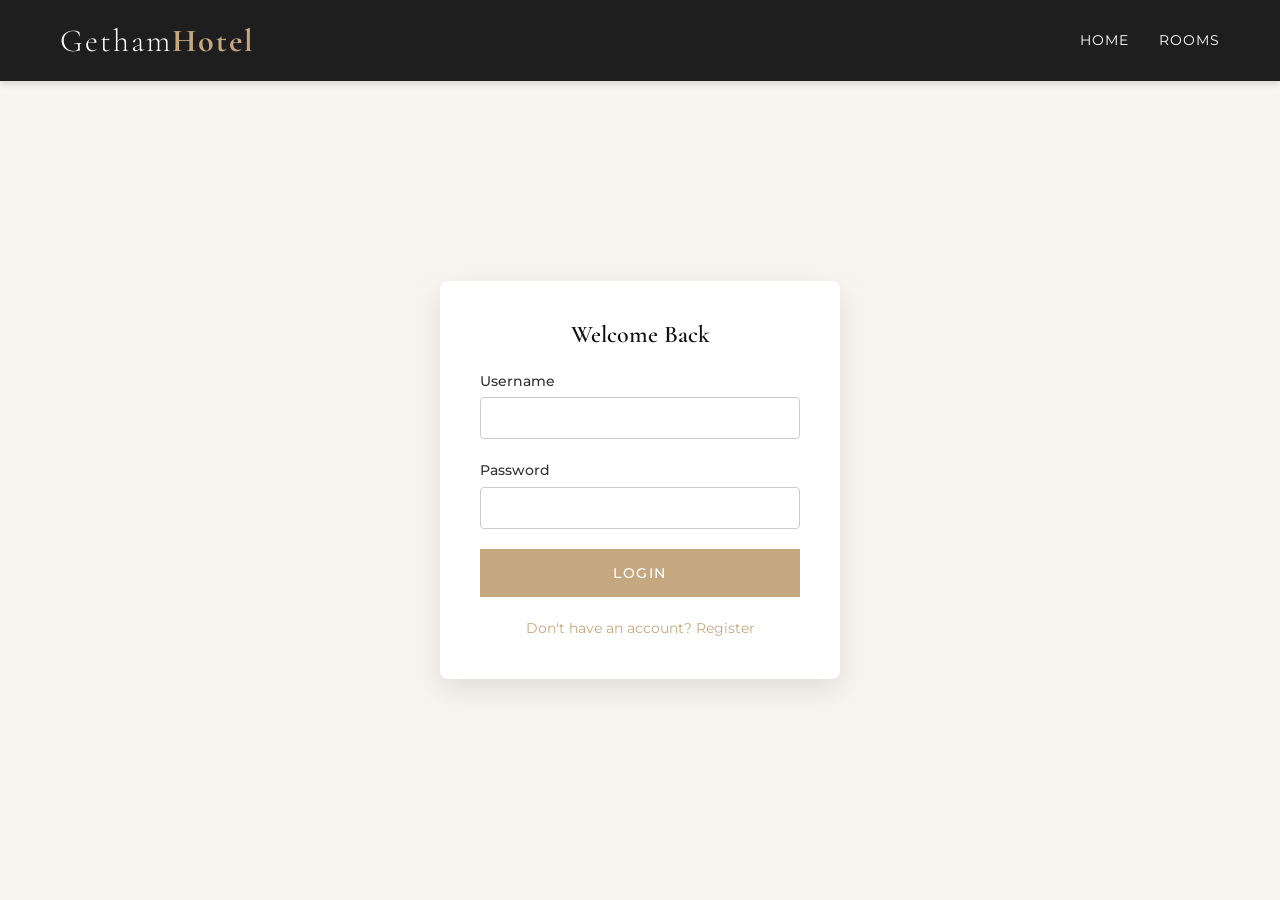
<file: backend/src/main/resources/static/login.html>
<!DOCTYPE html>
<html lang="en">

<head>
    <meta charset="UTF-8">
    <meta name="viewport" content="width=device-width, initial-scale=1.0">
    <title>Getham Hotel | Login</title>
    <link
        href="https://fonts.googleapis.com/css2?family=Cormorant+Garamond:wght@400;600&family=Montserrat:wght@300;400;500&display=swap"
        rel="stylesheet">
    <link rel="stylesheet" href="css/style.css">
    <style>
        .auth-container {
            min-height: 100vh;
            display: flex;
            align-items: center;
            justify-content: center;
            padding: 100px 20px 40px;
        }

        .auth-card {
            background: #fff;
            padding: 40px;
            border-radius: 8px;
            box-shadow: 0 10px 30px rgba(0, 0, 0, 0.1);
            width: 100%;
            max-width: 400px;
            text-align: center;
        }

        .auth-card h2 {
            margin-bottom: 20px;
            color: var(--color-bg-dark);
        }

        .form-group {
            margin-bottom: 20px;
            text-align: left;
        }

        .form-group label {
            display: block;
            margin-bottom: 5px;
            font-weight: 500;
            font-size: 14px;
        }

        .form-group input {
            width: 100%;
            padding: 12px;
            border: 1px solid #ccc;
            border-radius: 4px;
            font-family: var(--font-body);
        }

        .auth-switch {
            margin-top: 20px;
            font-size: 14px;
            cursor: pointer;
            color: var(--color-primary);
        }

        .error-msg {
            color: red;
            font-size: 14px;
            margin-bottom: 10px;
            display: none;
        }

        .success-msg {
            color: green;
            font-size: 14px;
            margin-bottom: 10px;
            display: none;
        }
    </style>
</head>

<body class="bg-light">
    <!-- Navbar (Simplified) -->
    <header class="navbar scrolled">
        <div class="container nav-container">
            <a href="index.html" class="logo"><span class="logo-text">Getham<span
                        class="logo-accent">Hotel</span></span></a>
            <nav class="nav-links">
                <a href="index.html" class="nav-link">Home</a>
                <a href="rooms.html" class="nav-link">Rooms</a>
            </nav>
        </div>
    </header>

    <div class="auth-container">
        <div class="auth-card" id="login-box">
            <h2>Welcome Back</h2>
            <div id="login-error" class="error-msg"></div>
            <form id="login-form">
                <div class="form-group">
                    <label>Username</label>
                    <input type="text" id="login-username" required>
                </div>
                <div class="form-group">
                    <label>Password</label>
                    <input type="password" id="login-password" required>
                </div>
                <button type="submit" class="btn btn-primary" style="width:100%">Login</button>
            </form>
            <div class="auth-switch" onclick="toggleAuth()">Don't have an account? Register</div>
        </div>

        <div class="auth-card" id="register-box" style="display:none;">
            <h2>Create Account</h2>
            <div id="register-error" class="error-msg"></div>
            <div id="register-success" class="success-msg"></div>
            <form id="register-form">
                <div class="form-group">
                    <label>Username</label>
                    <input type="text" id="reg-username" required>
                </div>
                <div class="form-group">
                    <label>Password</label>
                    <input type="password" id="reg-password" required>
                </div>
                <div class="form-group">
                    <label>Phone</label>
                    <input type="text" id="reg-phone">
                </div>
                <div class="form-group">
                    <label>Email</label>
                    <input type="email" id="reg-email" required>
                </div>
                <button type="submit" class="btn btn-primary" style="width:100%">Register</button>
            </form>
            <div class="auth-switch" onclick="toggleAuth()">Already have an account? Login</div>
        </div>
    </div>

    <script src="js/main.js"></script>
    <script>
        function toggleAuth() {
            const loginBox = document.getElementById('login-box');
            const registerBox = document.getElementById('register-box');
            if (loginBox.style.display === 'none') {
                loginBox.style.display = 'block';
                registerBox.style.display = 'none';
            } else {
                loginBox.style.display = 'none';
                registerBox.style.display = 'block';
            }
        }

        document.getElementById('login-form').addEventListener('submit', async (e) => {
            e.preventDefault();
            const u = document.getElementById('login-username').value;
            const p = document.getElementById('login-password').value;
            const API = "https://getham-hotel.onrender.com";

            try {
                const res = await fetch(API + '/auth/login', {
                    method: 'POST',
                    headers: { 'Content-Type': 'application/json' },
                    body: JSON.stringify({ username: u, password: p })
                });
                if (res.ok) {
                    const data = await res.json();
                    localStorage.setItem('jwt', data.token);
                    localStorage.setItem('role', data.role);
                    localStorage.setItem('userId', data.id);
                    window.location.href = data.role === 'ADMIN' ? 'admin.html' : 'index.html';
                } else {
                    const err = document.getElementById('login-error');
                    err.innerText = "Invalid credentials";
                    err.style.display = 'block';
                }
            } catch (e) { console.error(e); }
        });

        document.getElementById('register-form').addEventListener('submit', async (e) => {
            e.preventDefault();
            const u = document.getElementById('reg-username').value;
            const p = document.getElementById('reg-password').value;
            const phone = document.getElementById('reg-phone').value;
            const email = document.getElementById('reg-email').value;
            const API = "https://getham-hotel.onrender.com";

            try {
                const res = await fetch(API + '/auth/register', {
                    method: 'POST',
                    headers: { 'Content-Type': 'application/json' },
                    body: JSON.stringify({ username: u, password: p, phone: phone, email: email, role: "USER" })
                });
                if (res.ok) {
                    document.getElementById('register-success').innerText = "Registration successful! You can now login.";
                    document.getElementById('register-success').style.display = 'block';
                    document.getElementById('register-error').style.display = 'none';
                    setTimeout(() => toggleAuth(), 2000);
                } else {
                    const err = document.getElementById('register-error');
                    err.innerText = "Error registering user";
                    err.style.display = 'block';
                }
            } catch (e) { console.error(e); }
        });
    </script>
</body>

</html>
</file>
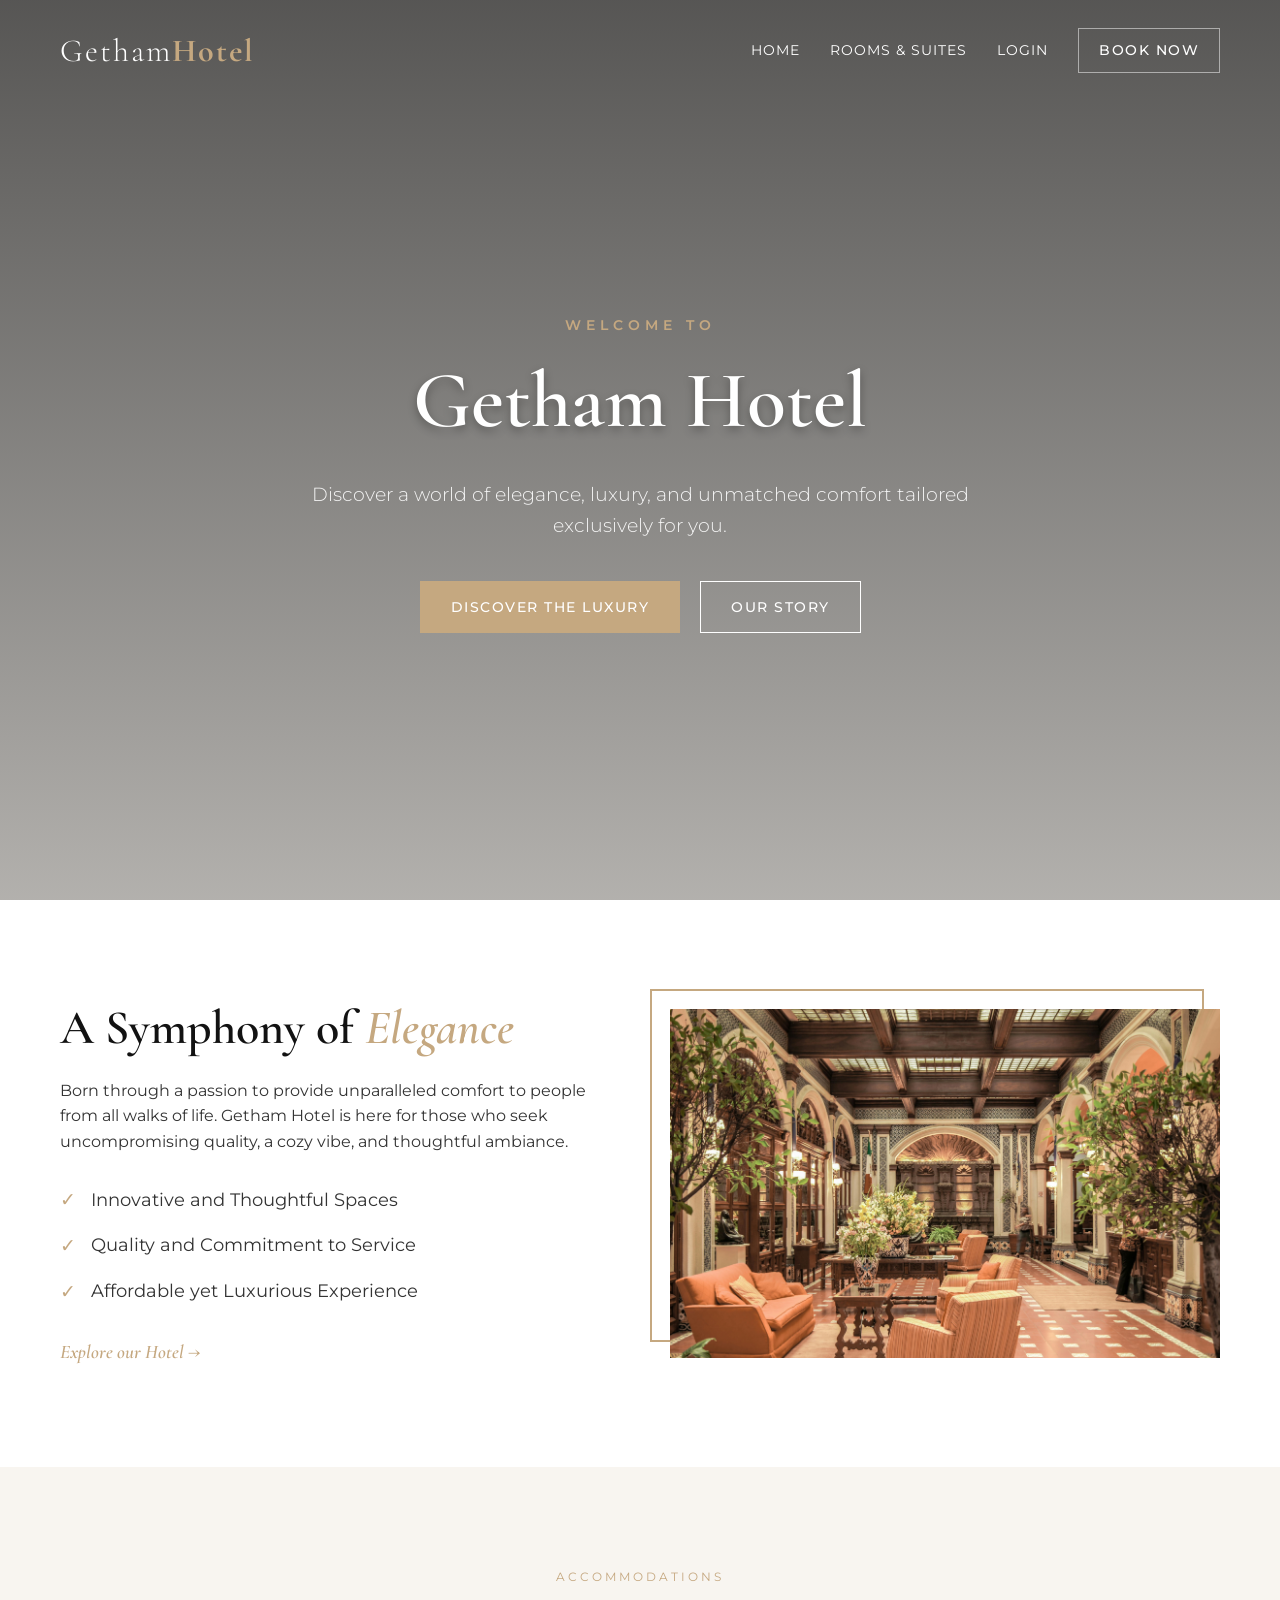
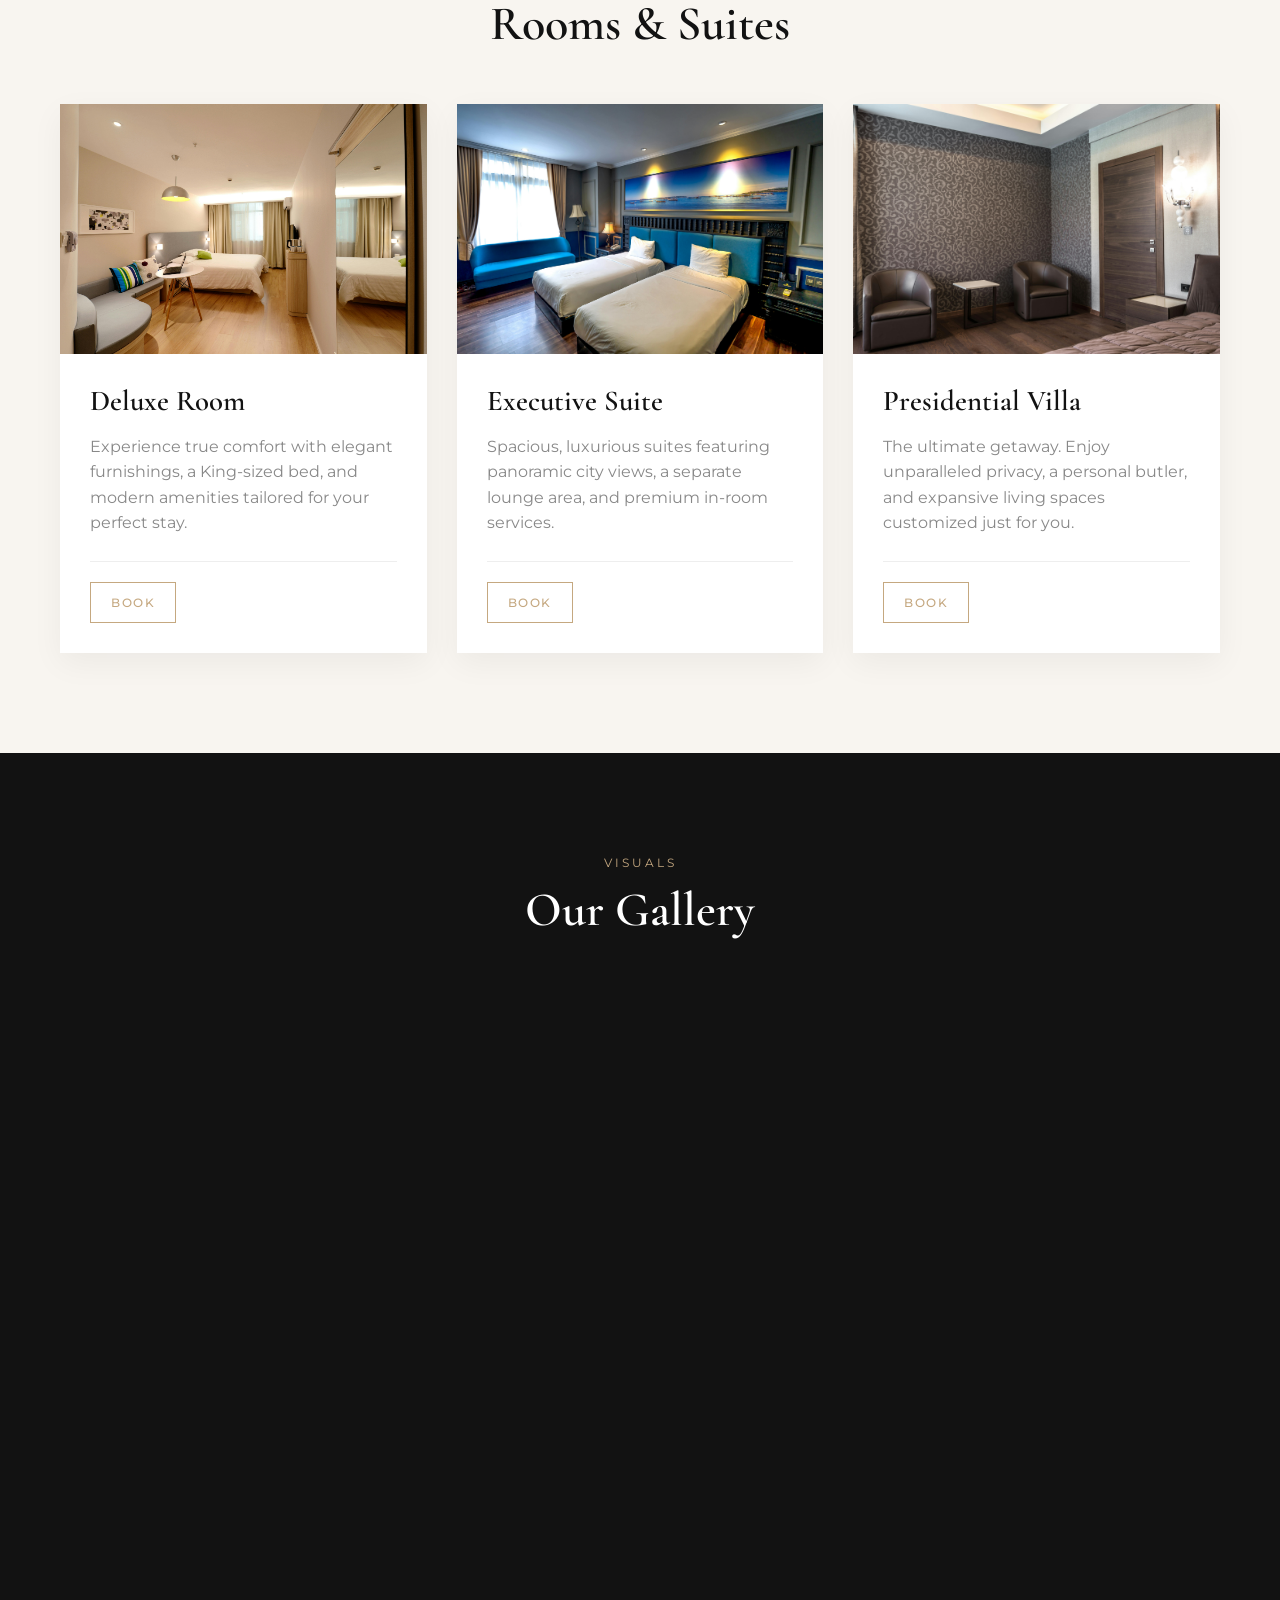
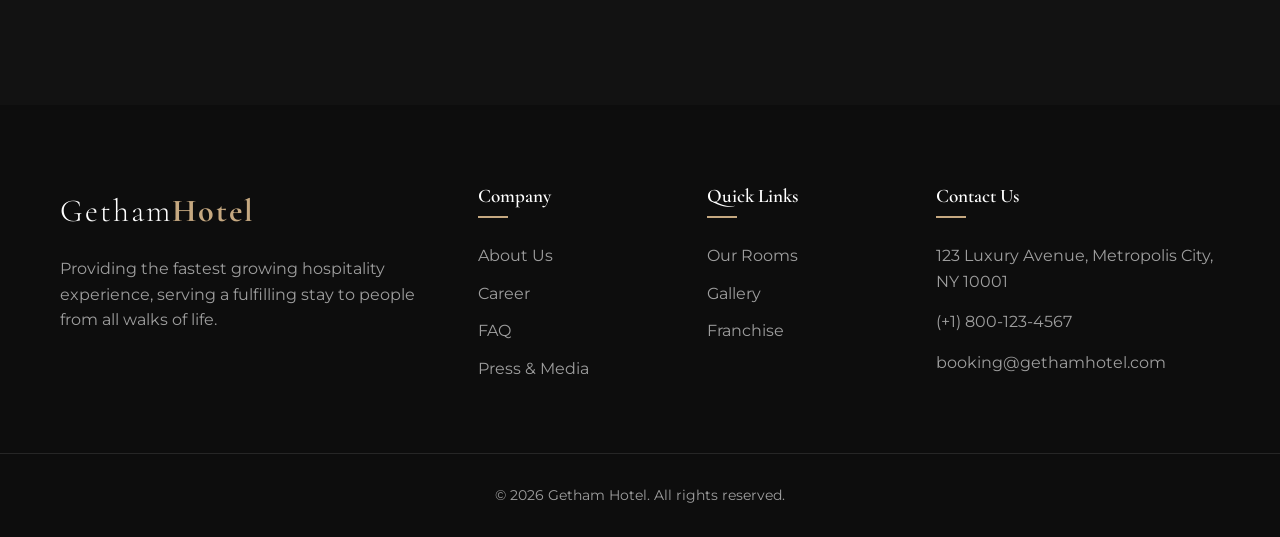
<file: backend/src/main/resources/static/payment.html>
<!DOCTYPE html>
<html lang="en">

<head>
    <meta charset="UTF-8">
    <meta name="viewport" content="width=device-width, initial-scale=1.0">
    <title>Getham Hotel | Payment</title>
    <link
        href="https://fonts.googleapis.com/css2?family=Cormorant+Garamond:wght@400;600&family=Montserrat:wght@300;400;500&display=swap"
        rel="stylesheet">
    <link rel="stylesheet" href="css/style.css">
    <style>
        .payment-container {
            max-width: 500px;
            margin: 150px auto;
            background: #fff;
            padding: 40px;
            border-radius: 8px;
            box-shadow: 0 5px 20px rgba(0, 0, 0, 0.05);
            text-align: center;
        }

        .payment-options {
            display: flex;
            gap: 10px;
            margin: 20px 0;
            justify-content: center;
        }

        .payment-option {
            flex: 1;
            padding: 15px;
            border: 1px solid #ccc;
            border-radius: 4px;
            cursor: pointer;
            transition: 0.3s;
        }

        .payment-option:hover,
        .payment-option.active {
            border-color: var(--color-primary);
            background: #fdfaf5;
            color: var(--color-primary);
        }
    </style>
</head>

<body class="bg-light">
    <header class="navbar scrolled">
        <div class="container nav-container">
            <a href="index.html" class="logo"><span class="logo-text">Getham<span
                        class="logo-accent">Hotel</span></span></a>
            <nav class="nav-links">
                <a href="index.html" class="nav-link">Home</a>
                <a href="admin.html" class="nav-link" id="nav-admin" style="display:none;">Admin</a>
                <a href="#" class="nav-link" onclick="logout()">Logout</a>
            </nav>
        </div>
    </header>

    <div class="payment-container">
        <h2>Payment Details</h2>
        <p style="margin: 20px 0; font-size: 1.2rem;">Amount Due: ₹<strong id="due-amount">0.00</strong></p>

        <div class="payment-options">
            <div class="payment-option active" onclick="selectType('CARD', this)">Credit Card</div>
            <div class="payment-option" onclick="selectType('UPI', this)">UPI</div>
            <div class="payment-option" onclick="selectType('CASH', this)">Cash at Desk</div>
        </div>

        <button onclick="processPayment()" class="btn btn-primary" style="width:100%">Pay Now</button>
        <p id="payment-msg" style="margin-top: 15px;"></p>
    </div>

    <script src="js/main.js"></script>
    <script>
        const bookingId = localStorage.getItem('paymentBookingId');
        const amount = localStorage.getItem('paymentAmount');
        let selectedType = 'CARD';

        if (!bookingId) window.location.href = 'index.html';
        document.getElementById('due-amount').innerText = amount;

        function selectType(type, el) {
            selectedType = type;
            document.querySelectorAll('.payment-option').forEach(e => e.classList.remove('active'));
            el.classList.add('active');
        }

        async function processPayment() {
            const API = "https://getham-hotel.onrender.com";
            try {
                const res = await fetch(API + '/payment', {
                    method: 'POST',
                    headers: {
                        'Content-Type': 'application/json',
                        'Authorization': 'Bearer ' + localStorage.getItem('jwt')
                    },
                    body: JSON.stringify({ bookingId, amount, paymentType: selectedType, status: 'PENDING' })
                });

                if (res.ok) {
                    const msg = document.getElementById('payment-msg');
                    msg.innerHTML = "<span style='color:green; font-weight:bold;'>Payment Successful! Redirecting...</span>";
                    setTimeout(() => { window.location.href = 'index.html'; }, 2000);
                } else {
                    document.getElementById('payment-msg').innerHTML = "<span style='color:red'>Payment Failed.</span>";
                }
            } catch (e) { console.error(e); }
        }
    </script>
</body>

</html>
</file>
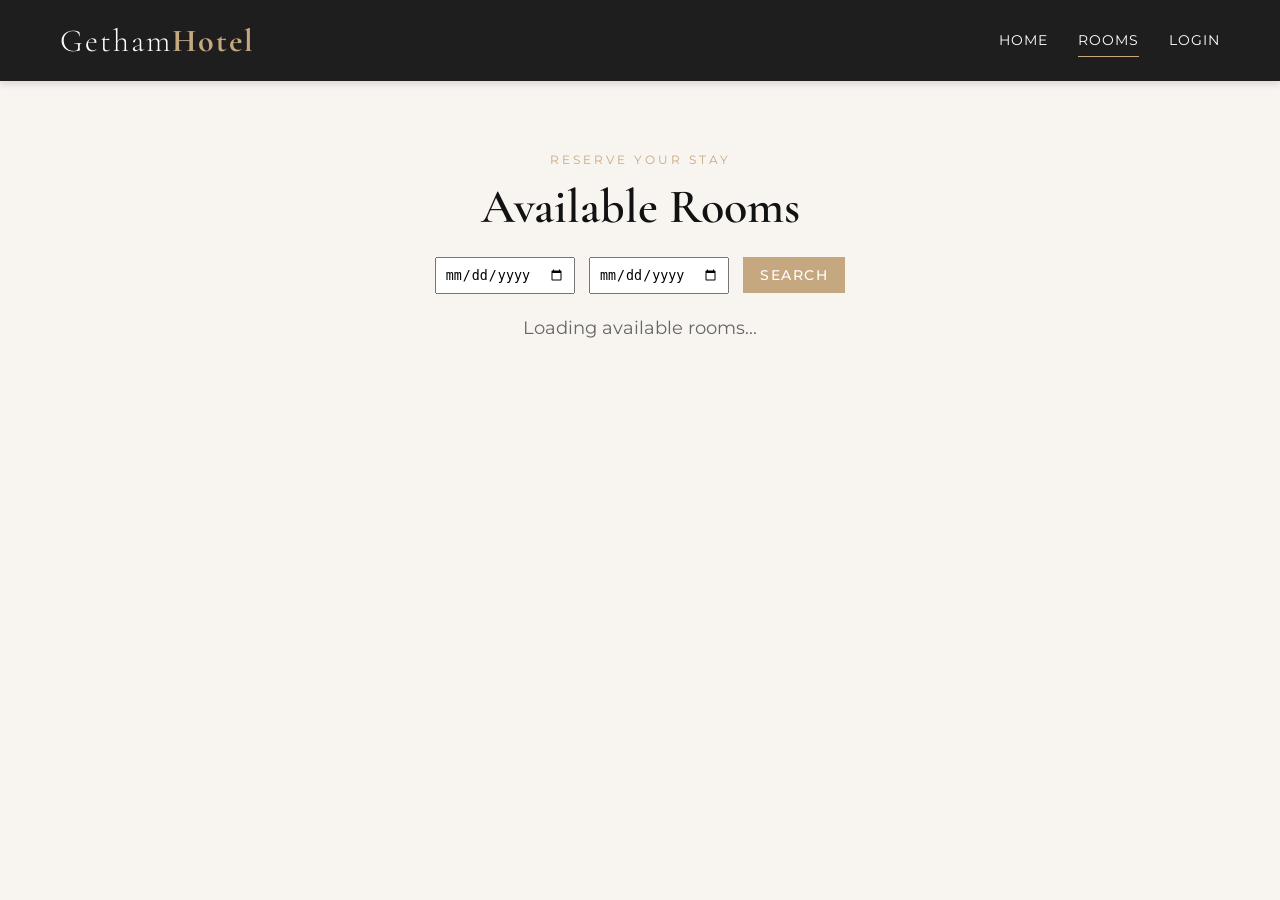
<file: backend/src/main/resources/static/rooms.html>
<!DOCTYPE html>
<html lang="en">

<head>
    <meta charset="UTF-8">
    <meta name="viewport" content="width=device-width, initial-scale=1.0">
    <title>Getham Hotel | Rooms</title>
    <link
        href="https://fonts.googleapis.com/css2?family=Cormorant+Garamond:wght@400;600&family=Montserrat:wght@300;400;500&display=swap"
        rel="stylesheet">
    <link rel="stylesheet" href="css/style.css">
</head>

<body>
    <header class="navbar scrolled" id="navbar">
        <div class="container nav-container">
            <a href="index.html" class="logo"><span class="logo-text">Getham<span
                        class="logo-accent">Hotel</span></span></a>
            <nav class="nav-links">
                <a href="index.html" class="nav-link">Home</a>
                <a href="rooms.html" class="nav-link active">Rooms</a>
                <a href="admin.html" class="nav-link" id="nav-admin" style="display:none;">Admin</a>
                <a href="login.html" class="nav-link" id="nav-login">Login</a>
                <a href="#" class="nav-link" id="nav-logout" style="display:none;" onclick="logout()">Logout</a>
            </nav>
        </div>
    </header>

    <section class="section rooms bg-light" style="padding-top: 150px;">
        <div class="container">
            <div class="section-header text-center">
                <p class="section-subtitle">Reserve Your Stay</p>
                <h2 class="section-title">Available Rooms</h2>
                <div style="margin-top: 20px;">
                    <input type="date" id="search-checkin" style="padding: 8px; margin-right: 10px;">
                    <input type="date" id="search-checkout" style="padding: 8px; margin-right: 10px;">
                    <button onclick="searchRooms()" class="btn btn-primary" style="padding: 8px 16px;">Search</button>
                </div>
            </div>
            <div id="loading" style="display:none; text-align:center; padding: 20px; font-size: 18px; color: #666;">Loading available rooms...</div>
            <div class="grid rooms-grid" id="rooms-container">
                <!-- Rooms loaded via JS -->
            </div>
        </div>
    </section>

    <script src="js/main.js"></script>
    <script>
        async function loadRooms(checkIn, checkOut) {
            const container = document.getElementById('rooms-container');
            const loading = document.getElementById('loading');
            const API = "https://getham-hotel.onrender.com";
            let url = API + '/rooms';
            if (checkIn && checkOut) {
                url = API + '/rooms/available?checkIn=' + checkIn + '&checkOut=' + checkOut;
            }
            container.innerHTML = '';
            loading.style.display = 'block';
            try {
                const res = await fetch(url);
                loading.style.display = 'none';
                if (res.ok) {
                    const rooms = await res.json();
                    container.innerHTML = rooms.map(room => {
                        let img = 'images/room1.jpg';
                        if (room.type === 'Deluxe') img = 'images/room1.jpg';
                        else if (room.type === 'Suite') img = 'images/room2.jpg';
                        else if (room.type === 'Standard' || room.type === 'Villa') img = 'images/room3.jpg';

                        return `
                        <div class="card room-card">
                            <div class="card-img">
                               <img src="${img}" alt="${room.type}">
                             </div>
                            <div class="card-content">
                                <h3>Room ${room.number} (${room.type})</h3>
                                <p>Price: ₹${room.price} / night</p>
                                <p>Status: <strong style="color:${room.available ? 'green' : 'red'}">${room.available ? 'Available' : 'Booked'}</strong></p>
                                <div class="card-footer">
                                    ${room.available ? `<button onclick="bookRoom(${room.id}, ${room.price})" class="btn btn-outline btn-sm">Book</button>` : `<button class="btn btn-outline btn-sm" disabled style="opacity:0.5">Unavailable</button>`}
                                </div>
                            </div>
                        </div>
                        `;
                    }).join('');
                }
            } catch (e) { console.error(e); }
        }

        document.addEventListener('DOMContentLoaded', () => {
            loadRooms();
        });

        function searchRooms() {
            const ci = document.getElementById('search-checkin').value;
            const co = document.getElementById('search-checkout').value;
            if(!ci || !co) { alert("Please select dates"); return; }
            localStorage.setItem('bookingCheckIn', ci);
            localStorage.setItem('bookingCheckOut', co);
            loadRooms(ci, co);
        }

        function bookRoom(id, price) {
            const token = localStorage.getItem('jwt');
            if (!token) {
                alert('Please login to book a room.');
                window.location.href = 'login.html';
                return;
            }
            localStorage.setItem('bookingRoomId', id);
            localStorage.setItem('bookingRoomPrice', price);
            window.location.href = 'booking.html';
        }
    </script>
</body>

</html>
</file>
<file: backend/src/main/resources/static/css/style.css>
/* ==========================================================================
   Base Styles & Variables
   ========================================================================== */
:root {
    /* Color Palette - Premium Hotel Vibe */
    --color-primary: #C5A880; /* Champagne Gold */
    --color-primary-dark: #A98B5F;
    --color-bg-dark: #121212; /* Deep Charcoal */
    --color-bg-light: #F8F5F0; /* Soft Pearl */
    --color-text-dark: #333333;
    --color-text-light: #F8F5F0;
    --color-text-muted: #888888;
    
    /* Typography */
    --font-heading: 'Cormorant Garamond', serif;
    --font-body: 'Montserrat', sans-serif;
    
    /* Spacing & Layout */
    --section-padding: 100px 0;
    --container-width: 1200px;
    --border-radius: 8px;
    --transition-fast: 0.3s ease;
    --transition-slow: 0.8s cubic-bezier(0.25, 0.46, 0.45, 0.94);
}

* {
    margin: 0;
    padding: 0;
    box-sizing: border-box;
}

html {
    scroll-behavior: smooth;
}

body {
    font-family: var(--font-body);
    font-size: 16px;
    line-height: 1.6;
    color: var(--color-text-dark);
    background-color: var(--color-bg-light);
    overflow-x: hidden;
}

h1, h2, h3, h4, h5, h6 {
    font-family: var(--font-heading);
    font-weight: 600;
    line-height: 1.2;
    color: var(--color-bg-dark);
}

a {
    text-decoration: none;
    color: inherit;
    transition: var(--transition-fast);
}

ul {
    list-style: none;
}

img {
    max-width: 100%;
    height: auto;
    display: block;
}

.container {
    max-width: var(--container-width);
    margin: 0 auto;
    padding: 0 20px;
}

.section {
    padding: var(--section-padding);
}

.bg-light {
    background-color: var(--color-bg-light);
}

.bg-dark {
    background-color: var(--color-bg-dark);
    color: var(--color-text-light);
}

.bg-dark h2, .bg-dark h3 {
    color: var(--color-primary);
}

.text-center {
    text-align: center;
}

.highlight {
    color: var(--color-primary);
    font-style: italic;
}

/* ==========================================================================
   Buttons
   ========================================================================== */
.btn {
    display: inline-block;
    padding: 14px 30px;
    font-family: var(--font-body);
    font-size: 14px;
    font-weight: 500;
    text-transform: uppercase;
    letter-spacing: 1.5px;
    border-radius: 0;
    cursor: pointer;
    transition: var(--transition-fast);
    border: 1px solid transparent;
}

.btn-sm {
    padding: 10px 20px;
    font-size: 12px;
}

.btn-primary {
    background-color: var(--color-primary);
    color: #fff;
}

.btn-primary:hover {
    background-color: var(--color-primary-dark);
}

.btn-secondary {
    background-color: transparent;
    color: #fff;
    border-color: #fff;
}

.btn-secondary:hover {
    background-color: #fff;
    color: var(--color-bg-dark);
}

.btn-outline {
    background-color: transparent;
    color: var(--color-primary);
    border-color: var(--color-primary);
}

.btn-outline:hover {
    background-color: var(--color-primary);
    color: #fff;
}

/* ==========================================================================
   Typography Utilities
   ========================================================================== */
.section-subtitle {
    font-family: var(--font-body);
    font-size: 12px;
    text-transform: uppercase;
    letter-spacing: 3px;
    color: var(--color-primary);
    margin-bottom: 10px;
}

.section-title {
    font-size: 3rem;
    margin-bottom: 20px;
}

/* ==========================================================================
   Navigation
   ========================================================================== */
.navbar {
    position: fixed;
    top: 0;
    left: 0;
    width: 100%;
    z-index: 1000;
    padding: 25px 0;
    transition: all 0.4s ease;
}

.navbar.scrolled {
    background-color: rgba(18, 18, 18, 0.95);
    backdrop-filter: blur(10px);
    padding: 15px 0;
    box-shadow: 0 4px 6px rgba(0, 0, 0, 0.1);
}

.nav-container {
    display: flex;
    justify-content: space-between;
    align-items: center;
}

.logo {
    display: flex;
    align-items: center;
}

.logo-text {
    font-family: var(--font-heading);
    font-size: 2rem;
    color: #fff;
    font-weight: 300;
    letter-spacing: 2px;
}

.logo-accent {
    font-weight: 700;
    color: var(--color-primary);
}

.nav-links {
    display: flex;
    align-items: center;
    gap: 30px;
}

.nav-link {
    font-family: var(--font-body);
    font-size: 14px;
    color: #fff;
    text-transform: uppercase;
    letter-spacing: 1px;
    position: relative;
}

.nav-link::after {
    content: '';
    position: absolute;
    bottom: -5px;
    left: 0;
    width: 0%;
    height: 1px;
    background-color: var(--color-primary);
    transition: var(--transition-fast);
}

.nav-link:hover::after,
.nav-link.active::after {
    width: 100%;
}

.nav-cta {
    color: #fff;
    border-color: rgba(255, 255, 255, 0.5);
    padding: 10px 20px;
}

.nav-cta:hover {
    background-color: #fff;
    color: var(--color-bg-dark);
}

/* Scroll adjustments */
.navbar.scrolled .nav-cta {
    border-color: var(--color-primary);
    color: var(--color-primary);
}

.navbar.scrolled .nav-cta:hover {
    background-color: var(--color-primary);
    color: #fff;
}

/* Mobile Menu Toggle */
.menu-toggle {
    display: none;
    cursor: pointer;
    flex-direction: column;
    gap: 6px;
    z-index: 1001;
}

.menu-toggle .bar {
    width: 25px;
    height: 2px;
    background-color: #fff;
    transition: var(--transition-fast);
}

/* ==========================================================================
   Hero Section
   ========================================================================== */
.hero {
    height: 100vh;
    min-height: 600px;
    position: relative;
    display: flex;
    align-items: center;
    justify-content: center;
    text-align: center;
    overflow: hidden;
}

.hero-bg {
    position: absolute;
    top: 0;
    left: 0;
    width: 100%;
    height: 100%;
    background-image: url('https://images.unsplash.com/photo-1564501049412-61c2a3083791?q=80&w=2089&auto=format&fit=crop');
    background-size: cover;
    background-position: center;
    background-attachment: fixed;
    z-index: 0;
    transform: scale(1.05); /* Slight scale for potential zoom animation */
    animation: slowZoom 20s linear infinite alternate;
}

@keyframes slowZoom {
    0% { transform: scale(1); }
    100% { transform: scale(1.1); }
}

.hero-overlay {
    position: absolute;
    top: 0;
    left: 0;
    width: 100%;
    height: 100%;
    background: linear-gradient(to bottom, rgba(18, 18, 18, 0.7) 0%, rgba(18, 18, 18, 0.3) 100%);
    z-index: 1;
}

.hero-content {
    position: relative;
    z-index: 2;
    color: #fff;
    max-width: 800px;
}

.hero-subtitle {
    font-family: var(--font-body);
    font-size: 14px;
    text-transform: uppercase;
    letter-spacing: 5px;
    color: var(--color-primary);
    margin-bottom: 20px;
    margin-top: 50px;
}

.hero-title {
    font-size: 5rem;
    color: #fff;
    margin-bottom: 30px;
    text-shadow: 0 4px 10px rgba(0, 0, 0, 0.3);
}

.hero-desc {
    font-size: 1.2rem;
    font-weight: 300;
    margin-bottom: 40px;
    color: rgba(255, 255, 255, 0.9);
}

.hero-actions {
    display: flex;
    justify-content: center;
    gap: 20px;
}

/* ==========================================================================
   About Section
   ========================================================================== */
.about {
    background-color: #fff;
}

.about-container {
    display: grid;
    grid-template-columns: 1fr 1fr;
    gap: 60px;
    align-items: center;
}

.about-features {
    margin: 30px 0;
}

.about-features li {
    margin-bottom: 15px;
    font-size: 1.1rem;
    display: flex;
    align-items: center;
    color: var(--color-text-dark);
}

.checkmark {
    color: var(--color-primary);
    margin-right: 15px;
    font-size: 1.2rem;
}

.read-more {
    font-family: var(--font-heading);
    font-size: 1.2rem;
    color: var(--color-primary);
    font-style: italic;
    font-weight: 600;
    display: inline-flex;
    align-items: center;
}

.read-more:hover {
    color: var(--color-primary-dark);
    transform: translateX(5px);
}

.about-image {
    position: relative;
}

.about-image::before {
    content: '';
    position: absolute;
    top: -20px;
    left: -20px;
    width: 100%;
    height: 100%;
    border: 2px solid var(--color-primary);
    z-index: 0;
}

.img-wrapper {
    position: relative;
    z-index: 1;
    overflow: hidden;
}

.img-wrapper img {
    transition: var(--transition-slow);
}

.img-wrapper:hover img {
    transform: scale(1.05);
}

/* ==========================================================================
   Rooms Section
   ========================================================================== */
.rooms-grid {
    display: grid;
    grid-template-columns: repeat(3, 1fr);
    gap: 30px;
    margin-top: 50px;
}

.room-card {
    background: #fff;
    box-shadow: 0 10px 30px rgba(0, 0, 0, 0.05);
    transition: var(--transition-fast);
    display: flex;
    flex-direction: column;
}

.room-card:hover {
    transform: translateY(-10px);
    box-shadow: 0 15px 40px rgba(0, 0, 0, 0.1);
}

.card-img {
    height: 250px;
    overflow: hidden;
}

.card-img img {
    width: 100%;
    height: 100%;
    object-fit: cover;
    transition: var(--transition-slow);
}

.room-card:hover .card-img img {
    transform: scale(1.1);
}

.card-content {
    padding: 30px;
    flex-grow: 1;
    display: flex;
    flex-direction: column;
}

.card-content h3 {
    font-size: 1.8rem;
    margin-bottom: 15px;
}

.card-content p {
    color: var(--color-text-muted);
    margin-bottom: 25px;
    flex-grow: 1;
}

.card-footer {
    border-top: 1px solid #eee;
    padding-top: 20px;
    display: flex;
    justify-content: space-between;
    align-items: center;
}

/* ==========================================================================
   Gallery Section
   ========================================================================== */
.gallery {
    background-color: var(--color-bg-dark);
}

.gallery .section-title {
    color: #fff;
}

.gallery-grid {
    display: grid;
    grid-template-columns: repeat(auto-fill, minmax(300px, 1fr));
    gap: 15px;
    margin-top: 50px;
}

.gallery-item {
    height: 300px;
    overflow: hidden;
    position: relative;
    cursor: pointer;
}

.gallery-item img {
    width: 100%;
    height: 100%;
    object-fit: cover;
    transition: var(--transition-slow);
}

.gallery-item::after {
    content: '';
    position: absolute;
    top: 0;
    left: 0;
    width: 100%;
    height: 100%;
    background: rgba(18, 18, 18, 0.4);
    opacity: 0;
    transition: var(--transition-fast);
}

.gallery-item:hover::after {
    opacity: 1;
}

.gallery-item:hover img {
    transform: scale(1.1);
}

/* ==========================================================================
   Footer
   ========================================================================== */
.footer {
    background-color: #0d0d0d;
    color: rgba(255, 255, 255, 0.6);
    padding: 80px 0 30px;
}

.footer-container {
    display: grid;
    grid-template-columns: 2fr 1fr 1fr 1.5fr;
    gap: 40px;
    margin-bottom: 60px;
}

.footer-logo {
    margin-bottom: 20px;
}

.footer-col h4 {
    color: #fff;
    font-size: 1.2rem;
    margin-bottom: 25px;
    position: relative;
    padding-bottom: 10px;
}

.footer-col h4::after {
    content: '';
    position: absolute;
    bottom: 0;
    left: 0;
    width: 30px;
    height: 2px;
    background-color: var(--color-primary);
}

.links-col a {
    display: block;
    margin-bottom: 12px;
}

.links-col a:hover {
    color: var(--color-primary);
    transform: translateX(5px);
}

.contact-col p {
    margin-bottom: 15px;
    display: flex;
    align-items: flex-start;
}

.footer-bottom {
    text-align: center;
    padding-top: 30px;
    border-top: 1px solid rgba(255, 255, 255, 0.1);
    font-size: 0.9rem;
}

/* ==========================================================================
   Animations
   ========================================================================== */
.fade-in-up {
    opacity: 0;
    transform: translateY(30px);
    transition: opacity 0.8s ease, transform 0.8s ease;
}

.fade-in-up.visible {
    opacity: 1;
    transform: translateY(0);
}

.scroll-reveal {
    opacity: 0;
    transform: translateY(40px);
    transition: opacity 0.8s ease, transform 0.8s ease;
}

.scroll-reveal.visible {
    opacity: 1;
    transform: translateY(0);
}

.delay-1 { transition-delay: 0.2s; }
.delay-2 { transition-delay: 0.4s; }
.delay-3 { transition-delay: 0.6s; }

/* ==========================================================================
   Responsive Design
   ========================================================================== */
@media (max-width: 992px) {
    .about-container {
        grid-template-columns: 1fr;
    }
    
    .about-image {
        grid-row: 1;
        margin-bottom: 30px;
    }
    
    .rooms-grid {
        grid-template-columns: repeat(2, 1fr);
    }
    
    .footer-container {
        grid-template-columns: 1fr 1fr;
    }
}

@media (max-width: 768px) {
    .menu-toggle {
        display: flex;
    }
    
    .navbar.scrolled .menu-toggle .bar {
        background-color: #fff;
    }
    
    .nav-links {
        position: fixed;
        top: 0;
        right: -100%;
        height: 100vh;
        width: 80%;
        background-color: var(--color-bg-dark);
        flex-direction: column;
        justify-content: center;
        transition: right 0.4s ease;
    }
    
    .nav-links.active {
        right: 0;
        box-shadow: -5px 0 15px rgba(0,0,0,0.5);
    }
    
    .nav-cta {
        margin-top: 20px;
    }
    
    .hero-title {
        font-size: 3.5rem;
    }
    
    .rooms-grid {
        grid-template-columns: 1fr;
    }
    
    .footer-container {
        grid-template-columns: 1fr;
    }
    
    .hero-actions {
        flex-direction: column;
    }
    
    .section {
        padding: 60px 0;
    }
}
</file>
